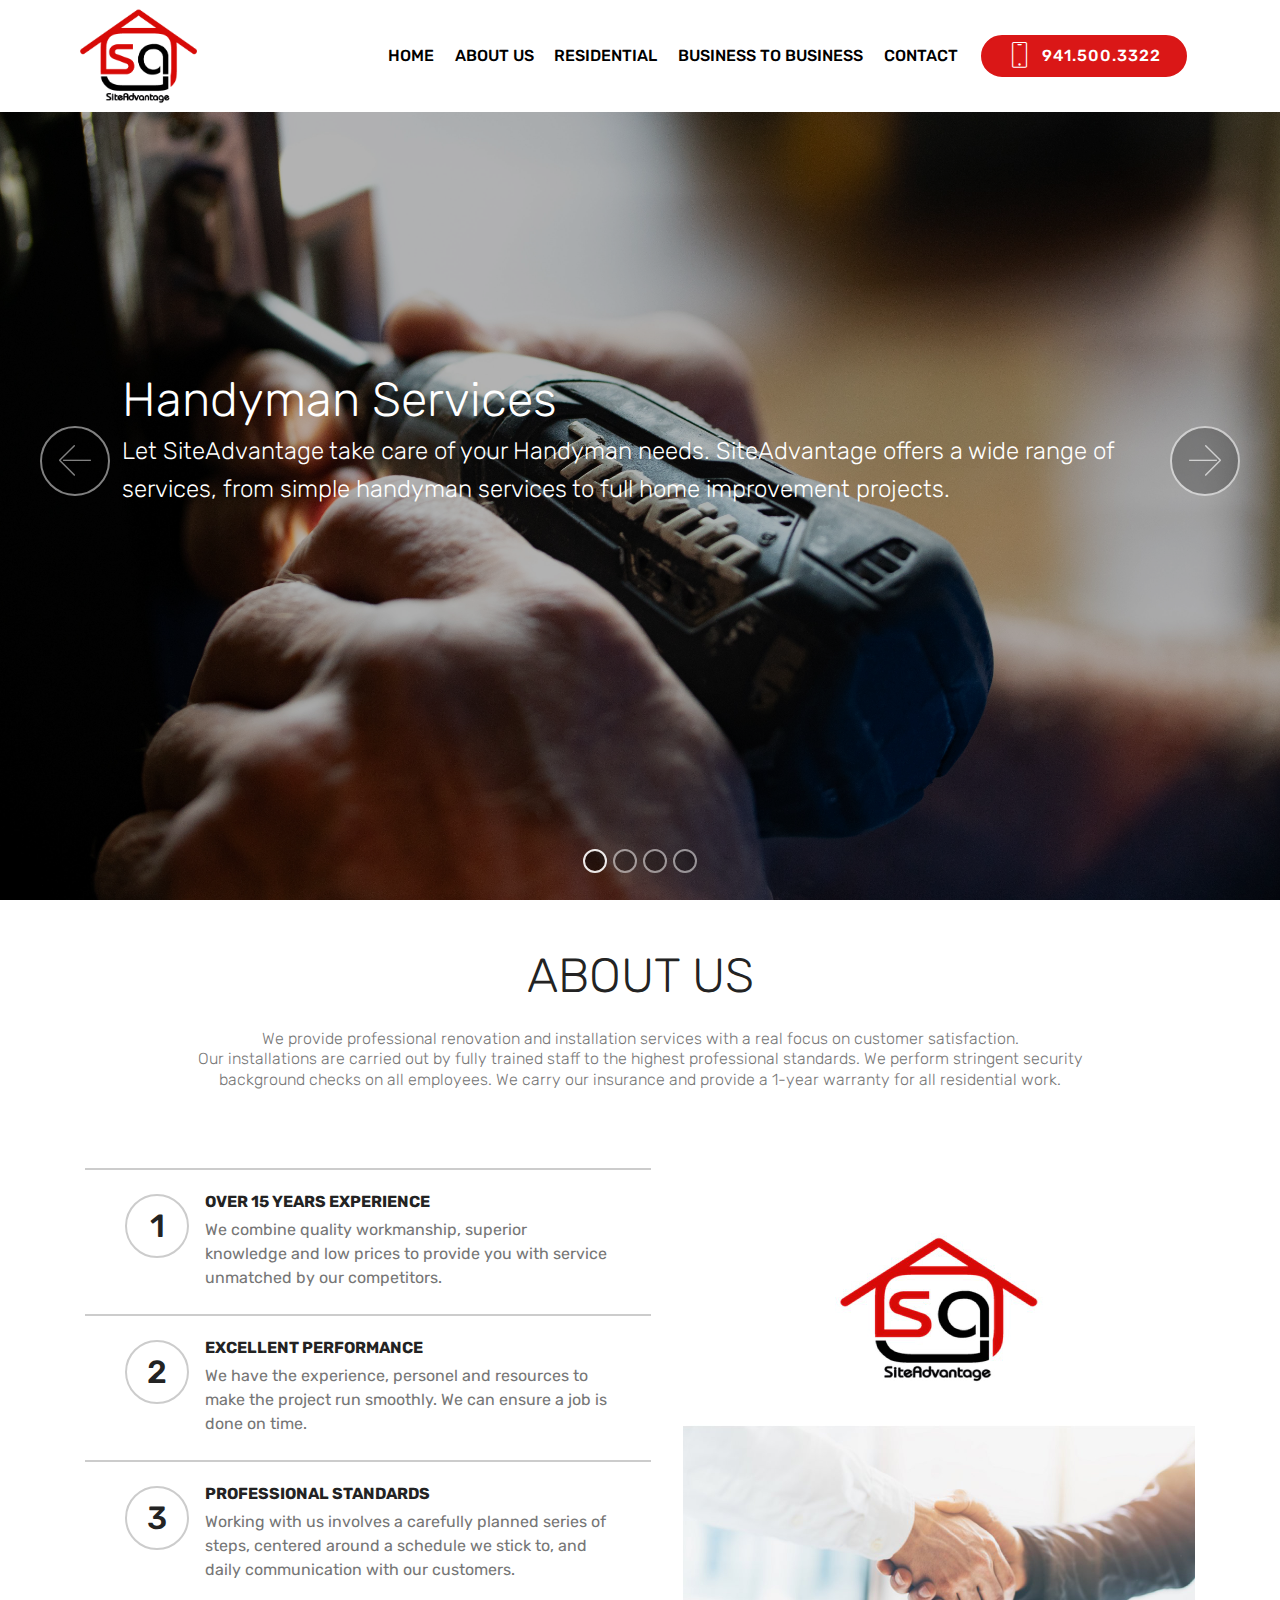
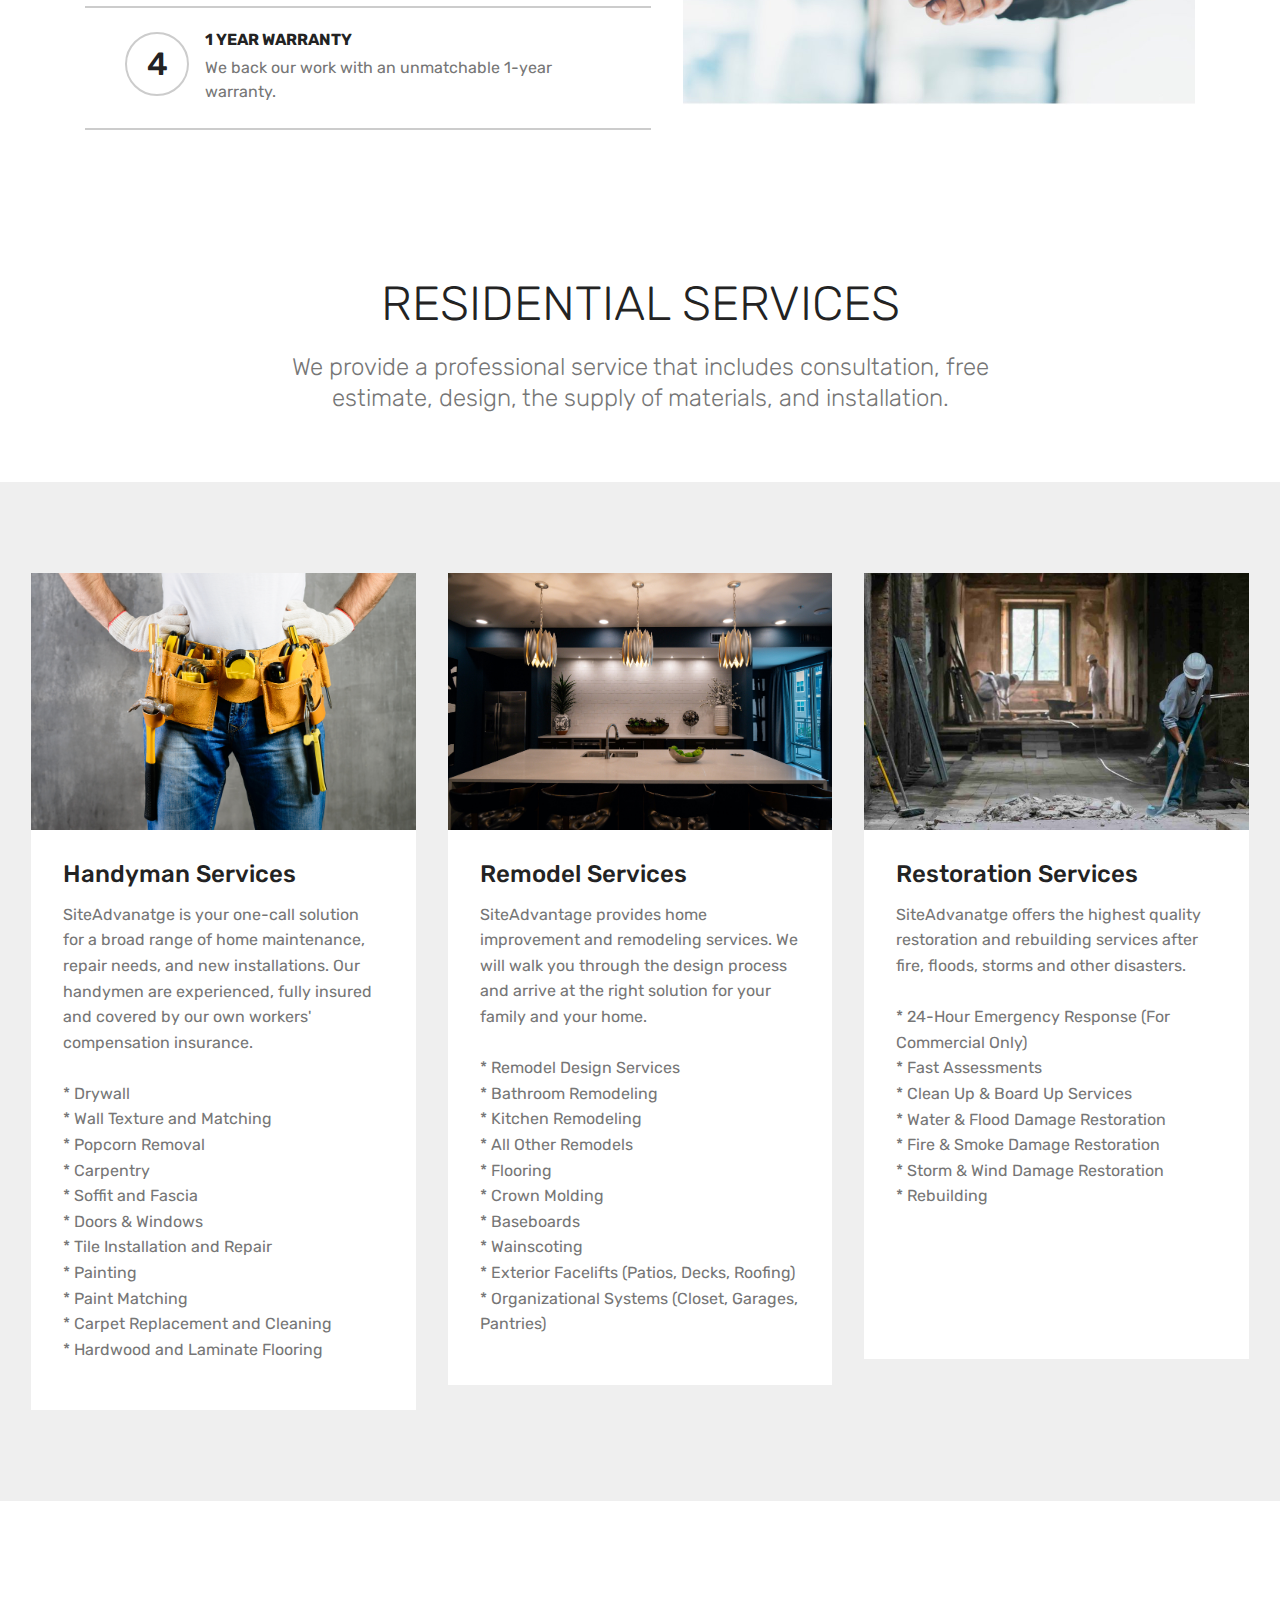
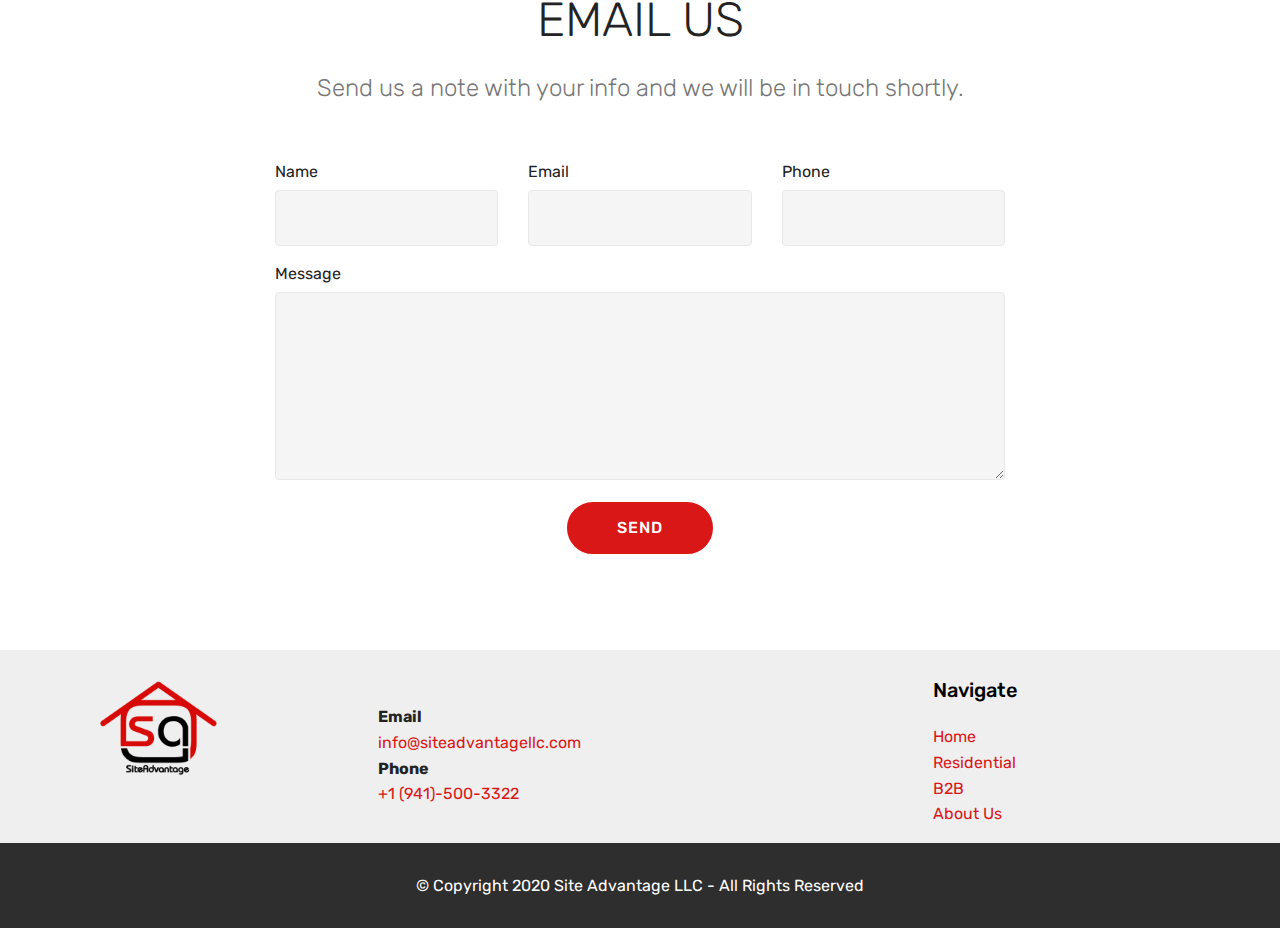
<file: index.html>
<!DOCTYPE html>
<html  >
<head>
  <!-- Site made with Mobirise Website Builder v4.12.0, https://mobirise.com -->
  <meta charset="UTF-8">
  <meta http-equiv="X-UA-Compatible" content="IE=edge">
  <meta name="generator" content="Mobirise v4.12.0, mobirise.com">
  <meta name="viewport" content="width=device-width, initial-scale=1, minimum-scale=1">
  <link rel="shortcut icon" href="assets/images/siteadvanatge-logo-2.png" type="image/x-icon">
  <meta name="description" content="SiteAdvantage LLC  provides quality residential and commercial handyman repair, general maintenance services, restoration services, complete home remodeling services, cost-effective, and business-to-business one-stop full range of services. ">
  
  <title>SiteAdvantage Home</title>
  <link rel="stylesheet" href="assets/web/assets/mobirise-icons/mobirise-icons.css">
  <link rel="stylesheet" href="assets/bootstrap/css/bootstrap.min.css">
  <link rel="stylesheet" href="assets/bootstrap/css/bootstrap-grid.min.css">
  <link rel="stylesheet" href="assets/bootstrap/css/bootstrap-reboot.min.css">
  <link rel="stylesheet" href="assets/socicon/css/styles.css">
  <link rel="stylesheet" href="assets/dropdown/css/style.css">
  <link rel="stylesheet" href="assets/tether/tether.min.css">
  <link rel="stylesheet" href="assets/theme/css/style.css">
  <link rel="preload" as="style" href="assets/mobirise/css/mbr-additional.css"><link rel="stylesheet" href="assets/mobirise/css/mbr-additional.css" type="text/css">
  
  
  
</head>
<body>
  <section class="menu cid-rh2cpRYPl2" once="menu" id="menu2-0">

    

    <nav class="navbar navbar-expand beta-menu navbar-dropdown align-items-center navbar-fixed-top navbar-toggleable-sm">
        <button class="navbar-toggler navbar-toggler-right" type="button" data-toggle="collapse" data-target="#navbarSupportedContent" aria-controls="navbarSupportedContent" aria-expanded="false" aria-label="Toggle navigation">
            <div class="hamburger">
                <span></span>
                <span></span>
                <span></span>
                <span></span>
            </div>
        </button>
        <div class="menu-logo">
            <div class="navbar-brand">
                <span class="navbar-logo">
                    <a href="https://www.siteadvantagellc.com/">
                        <img src="assets/images/siteadvanatge-logo-2.png" alt="Mobirise" title="" style="height: 6rem;">
                    </a>
                </span>
                
            </div>
        </div>
        <div class="collapse navbar-collapse" id="navbarSupportedContent">
            <ul class="navbar-nav nav-dropdown" data-app-modern-menu="true"><li class="nav-item">
                    <a class="nav-link link text-black display-7" href="index.html">
                        HOME</a>
                </li><li class="nav-item"><a class="nav-link link text-black display-7" href="index.html#counters4-7" aria-expanded="false">
                        ABOUT US</a></li><li class="nav-item"><a class="nav-link link text-black display-7" href="index.html#content4-6" aria-expanded="true">
                        RESIDENTIAL</a></li><li class="nav-item"><a class="nav-link link text-black display-7" href="b2b.html" aria-expanded="false">
                        BUSINESS TO BUSINESS</a></li>
                <li class="nav-item">
                    <a class="nav-link link text-black display-7" href="index.html#form1-31">
                        CONTACT</a>
                </li></ul>
            <div class="navbar-buttons mbr-section-btn"><a class="btn btn-sm btn-primary display-4" href="tel:+1-941-500-3322">
                    <span class="btn-icon mbri-mobile mbr-iconfont mbr-iconfont-btn">
                    </span>941.500.3322</a></div>
        </div>
    </nav>
</section>

<section class="engine"><a href="https://mobirise.info/c">web builder</a></section><section class="carousel slide cid-rh2fxmlb2g" data-interval="false" id="slider1-d">

    

    <div class="full-screen"><div class="mbr-slider slide carousel" data-pause="true" data-keyboard="false" data-ride="carousel" data-interval="6000"><ol class="carousel-indicators"><li data-app-prevent-settings="" data-target="#slider1-d" class=" active" data-slide-to="0"></li><li data-app-prevent-settings="" data-target="#slider1-d" data-slide-to="1"></li><li data-app-prevent-settings="" data-target="#slider1-d" data-slide-to="2"></li><li data-app-prevent-settings="" data-target="#slider1-d" data-slide-to="3"></li></ol><div class="carousel-inner" role="listbox"><div class="carousel-item slider-fullscreen-image active" data-bg-video-slide="false" style="background-image: url(assets/images/theme-photos-klby0nxsey8-unsplash.jpg);"><div class="container container-slide"><div class="image_wrapper"><div class="mbr-overlay" style="opacity: 0.3;"></div><img src="assets/images/theme-photos-klby0nxsey8-unsplash.jpg" title="HOME IMPROVEMENTS AND REMODELING"><div class="carousel-caption justify-content-center"><div class="col-10 align-left"><h2 class="mbr-fonts-style display-2">Handyman Services</h2><p class="lead mbr-text mbr-fonts-style display-5">Let SiteAdvantage take care of your Handyman needs. SiteAdvantage offers a wide range of services, from simple handyman services to full home improvement projects. </p></div></div></div></div></div><div class="carousel-item slider-fullscreen-image" data-bg-video-slide="false" style="background-image: url(assets/images/demorris-byrd-d4uleg3yxzm-unsplash.jpg);"><div class="container container-slide"><div class="image_wrapper"><div class="mbr-overlay" style="opacity: 0.3;"></div><img src="assets/images/demorris-byrd-d4uleg3yxzm-unsplash.jpg" title="HOME IMPROVEMENTS AND REMODELING"><div class="carousel-caption justify-content-center"><div class="col-10 align-left"><h2 class="mbr-fonts-style display-2">Home Remodel</h2><p class="lead mbr-text mbr-fonts-style display-5">Contact SiteAdvantage to help you with your home improvement projects. We specialize in Home Remodels, Major Home Renovations, and Home Additions and also offer a full range of additional services.</p></div></div></div></div></div><div class="carousel-item slider-fullscreen-image" data-bg-video-slide="false" style="background-image: url(assets/images/nolan-issac-k5sjajgbtfw-unsplash.jpg);"><div class="container container-slide"><div class="image_wrapper"><div class="mbr-overlay" style="opacity: 0.5;"></div><img src="assets/images/nolan-issac-k5sjajgbtfw-unsplash.jpg" title="HOME IMPROVEMENTS AND REMODELING"><div class="carousel-caption justify-content-center"><div class="col-10 align-left"><h2 class="mbr-fonts-style display-2">Restoration Services</h2><p class="lead mbr-text mbr-fonts-style display-5">SiteAdvantage provides repair, reconstruction, and restoration services for homes and commercial buildings.</p></div></div></div></div></div><div class="carousel-item slider-fullscreen-image" data-bg-video-slide="false" style="background-image: url(assets/images/dylan-gillis-kdeqa3atnby-unsplash.jpg);"><div class="container container-slide"><div class="image_wrapper"><div class="mbr-overlay" style="opacity: 0.4;"></div><img src="assets/images/dylan-gillis-kdeqa3atnby-unsplash.jpg" title="HOME IMPROVEMENTS AND REMODELING"><div class="carousel-caption justify-content-center"><div class="col-10 align-left"><h2 class="mbr-fonts-style display-2">Business to Business (B2B) Services</h2><p class="lead mbr-text mbr-fonts-style display-5">Partner with SiteAdvantage and let us take care of your customers. We offer end-to-end services such as handyman, remodel, carpet, dry cleaning, restoration, and much more on your behalf.</p></div></div></div></div></div></div><a data-app-prevent-settings="" class="carousel-control carousel-control-prev" role="button" data-slide="prev" href="#slider1-d"><span aria-hidden="true" class="mbri-left mbr-iconfont"></span><span class="sr-only">Previous</span></a><a data-app-prevent-settings="" class="carousel-control carousel-control-next" role="button" data-slide="next" href="#slider1-d"><span aria-hidden="true" class="mbri-right mbr-iconfont"></span><span class="sr-only">Next</span></a></div></div>

</section>

<section class="counters4 counters cid-rh2dpygtK6" id="counters4-7">

    

    

    <div class="container pt-4 mt-2">
        <h2 class="mbr-section-title pb-3 align-center mbr-fonts-style display-2">ABOUT US</h2>
        <h3 class="mbr-section-subtitle pb-5 align-center mbr-fonts-style display-7">We provide professional renovation and installation services with a real focus on customer satisfaction.
<div>Our installations are carried out by fully trained staff to the highest professional standards.&nbsp;<span style="font-size: 1rem;">We perform stringent security<br>background checks on all employees. We carry our insurance and provide a 1-year warranty for all residential work.</span></div><div>&nbsp;</div></h3>
        <div class="media-container-row">
            <div class="media-block m-auto" style="width: 49%;">
                <div class="mbr-figure">
                    <img src="assets/images/painter-and-customer-1024x1024-copy.jpg" alt="" title="">
                </div>
            </div>
            <div class="cards-block">
                <div class="cards-container">
                    <div class="card px-3 align-left col-12">
                        <div class="panel-item p-4 d-flex align-items-start">
                            <div class="card-img pr-3">
                                <h3 class="img-text d-flex align-items-center justify-content-center">
                                    1
                                </h3>
                            </div>
                            <div class="card-text">
                                <h4 class="mbr-content-title mbr-bold mbr-fonts-style display-7">OVER 15 YEARS EXPERIENCE</h4>
                                <p class="mbr-content-text mbr-fonts-style display-7">
                                    We combine quality workmanship, superior knowledge and low prices to provide you with service unmatched by our competitors.</p>
                            </div>
                        </div>
                    </div>
                    <div class="card px-3 align-left col-12">
                        <div class="panel-item p-4 d-flex align-items-start">
                            <div class="card-img pr-3">
                                <h3 class="img-text d-flex align-items-center justify-content-center">
                                    2
                                </h3>
                            </div>
                            <div class="card-text">
                                <h4 class="mbr-content-title mbr-bold mbr-fonts-style display-7">EXCELLENT PERFORMANCE</h4>
                                <p class="mbr-content-text mbr-fonts-style display-7">We have the experience, personel and resources to make the project run smoothly. We can ensure a job is done on time.
<br></p>
                            </div>
                        </div>
                    </div>
                    <div class="card px-3 align-left col-12">
                        <div class="panel-item p-4 d-flex align-items-start">
                            <div class="card-img pr-3">
                                <h3 class="img-text d-flex align-items-center justify-content-center">
                                    3
                                </h3>
                            </div>
                            <div class="card-text">
                                <h4 class="mbr-content-title mbr-bold mbr-fonts-style display-7">PROFESSIONAL STANDARDS
</h4>
                                <p class="mbr-content-text mbr-fonts-style display-7">Working with us involves a carefully planned series of steps, centered around a schedule we stick to, and daily communication with our customers.<br></p>
                            </div>
                        </div>
                    </div>
                    <div class="card px-3 align-left col-12">
                        <div class="panel-item p-4 d-flex align-items-start">
                            <div class="card-img pr-3">
                                <h3 class="img-text d-flex align-items-center justify-content-center">
                                    4
                                </h3>
                            </div>
                            <div class="card-texts">
                                <h4 class="mbr-content-title mbr-bold mbr-fonts-style display-7">
                                    1 YEAR WARRANTY</h4>
                                <p class="mbr-content-text mbr-fonts-style display-7">
                                        We back our work with an unmatchable 1-year warranty.</p>
                            </div>
                        </div>
                    </div>
                </div>
            </div>
        </div>
    </div>
</section>

<section class="mbr-section content4 cid-rh2dfYtuD4" id="content4-6">

    

    <div class="container">
        <div class="media-container-row">
            <div class="title col-12 col-md-8">
                <h2 class="align-center pb-3 mbr-fonts-style display-2">RESIDENTIAL SERVICES</h2>
                <h3 class="mbr-section-subtitle align-center mbr-light mbr-fonts-style display-5">We provide a professional service that includes consultation, free estimate, design, the supply of materials, and installation.</h3>
                
            </div>
        </div>
    </div>
</section>

<section class="features17 cid-rh2d7KdIr2" id="features17-5">
    
    

    
    <div class="container-fluid">
        <div class="media-container-row">
            <div class="card p-3 col-12 col-md-6 col-lg-4">
                <div class="card-wrapper">
                    <div class="card-img">
                        <img src="assets/images/handyman-with-tool-belt-and-construction-tools.jpg" alt="Mobirise" title="">
                    </div>
                    <div class="card-box">
                        <h4 class="card-title pb-3 mbr-fonts-style display-5">Handyman Services</h4>
                        <p class="mbr-text mbr-fonts-style display-7">SiteAdvanatge is your one-call solution for a broad range of home maintenance, repair needs, and new installations. Our handymen are experienced, fully insured and covered by our own workers' compensation insurance.<br><br>* Drywall<br>        * Wall Texture and Matching<br>* Popcorn Removal<br>        * Carpentry<br>        * Soffit and Fascia<br>        * Doors &amp; Windows<br>        * Tile Installation and Repair<br>        * Painting<br>        * Paint Matching<br>* Carpet Replacement and Cleaning<br>* Hardwood and Laminate Flooring<br></p>
                    </div>
                </div>
            </div>

            <div class="card p-3 col-12 col-md-6 col-lg-4">
                <div class="card-wrapper">
                    <div class="card-img">
                        <img src="assets/images/demorris-byrd-d4uleg3yxzm-unsplash.jpg" alt="Mobirise" title="">
                    </div>
                    <div class="card-box">
                        <h4 class="card-title pb-3 mbr-fonts-style display-5">Remodel Services</h4>
                        <p class="mbr-text mbr-fonts-style display-7">SiteAdvantage provides home improvement and remodeling services. We will walk you through the design process and arrive at the right solution for your family and your home. <br><br>* Remodel Design Services<br>        * Bathroom Remodeling<br>        * Kitchen Remodeling<br>        * All Other Remodels<br>        * Flooring<br>        * Crown Molding<br>        * Baseboards<br>        * Wainscoting<br>        * Exterior Facelifts (Patios, Decks, Roofing)<br>        * Organizational Systems (Closet, Garages, Pantries)<br></p>
                    </div>
                </div>
            </div>

            <div class="card p-3 col-12 col-md-6 col-lg-4">
                <div class="card-wrapper">
                    <div class="card-img">
                        <img src="assets/images/restoration.jpg" alt="Mobirise" title="">
                    </div>
                    <div class="card-box">
                        <h4 class="card-title pb-3 mbr-fonts-style display-5">Restoration Services</h4>
                        <p class="mbr-text mbr-fonts-style display-7">
                            SiteAdvanatge offers the highest quality restoration and rebuilding services after fire, floods, storms and other disasters.<br><br>* 24-Hour Emergency Response (For Commercial Only)<br>* Fast Assessments<br>* Clean Up &amp; Board Up Services<br>* Water &amp; Flood Damage Restoration<br>* Fire &amp; Smoke Damage Restoration<br>* Storm &amp; Wind Damage Restoration<br>* Rebuilding<br>&nbsp;<br>&nbsp;<br>&nbsp;<br>&nbsp;</p>
                    </div>
                </div>
            </div>

            
            
            
        </div>
    </div>
</section>

<section class="mbr-section form1 cid-rSoL6g40aO" id="form1-31">

    

    
    <div class="container">
        <div class="row justify-content-center">
            <div class="title col-12 col-lg-8">
                <h2 class="mbr-section-title align-center pb-3 mbr-fonts-style display-2">
                    EMAIL US</h2>
                <h3 class="mbr-section-subtitle align-center mbr-light pb-3 mbr-fonts-style display-5">
                    Send us a note with your info and we will be in touch shortly.</h3>
            </div>
        </div>
    </div>
    <div class="container">
        <div class="row justify-content-center">
            <div class="media-container-column col-lg-8" data-form-type="formoid">
                <!---Formbuilder Form--->
                <form action="https://mobirise.com/" method="POST" class="mbr-form form-with-styler" data-form-title="Mobirise Form"><input type="hidden" name="email" data-form-email="true" value="BfqBw9yMNRGhbf6yA0Wgy8Mu1YyR0Vz1YMQ0CU+cwuo6zFwWxhaD6G9om018zU9MfC5lfXJOIhjAWUXUdrFuLFCWNY64CgBHxpXsIKmNwB1F2nFSxpr+K2UTY2KZdLMT">
                    <div class="row">
                        <div hidden="hidden" data-form-alert="" class="alert alert-success col-12">Thanks for filling out the form! We will be in touch shortly.</div>
                        <div hidden="hidden" data-form-alert-danger="" class="alert alert-danger col-12">
                        </div>
                    </div>
                    <div class="dragArea row">
                        <div class="col-md-4  form-group" data-for="name">
                            <label for="name-form1-31" class="form-control-label mbr-fonts-style display-7">Name</label>
                            <input type="text" name="name" data-form-field="Name" required="required" class="form-control display-7" id="name-form1-31">
                        </div>
                        <div class="col-md-4  form-group" data-for="email">
                            <label for="email-form1-31" class="form-control-label mbr-fonts-style display-7">Email</label>
                            <input type="email" name="email" data-form-field="Email" required="required" class="form-control display-7" id="email-form1-31">
                        </div>
                        <div data-for="phone" class="col-md-4  form-group">
                            <label for="phone-form1-31" class="form-control-label mbr-fonts-style display-7">Phone</label>
                            <input type="tel" name="phone" data-form-field="Phone" class="form-control display-7" id="phone-form1-31">
                        </div>
                        <div data-for="message" class="col-md-12 form-group">
                            <label for="message-form1-31" class="form-control-label mbr-fonts-style display-7">Message</label>
                            <textarea name="message" data-form-field="Message" class="form-control display-7" id="message-form1-31"></textarea>
                        </div>
                        <div class="col-md-12 input-group-btn align-center"><button type="submit" class="btn btn-primary btn-form display-4">SEND</button></div>
                    </div>
                </form><!---Formbuilder Form--->
            </div>
        </div>
    </div>
</section>

<section class="cid-rSoMlCx0Ph" id="footer1-35">

    

    

    <div class="container">
        <div class="media-container-row content text-white">
            <div class="col-12 col-md-3">
                <div class="media-wrap">
                    <a href="index.html">
                        <img src="assets/images/siteadvanatge-logo-156x128.png" alt="Mobirise" title="">
                    </a>
                </div>
            </div>
            <div class="col-12 col-md-3 mbr-fonts-style display-7">
                <h5 class="pb-3"></h5>
                <p class="mbr-text"><strong>Email</strong><br><a href="mailto:info@siteadvantagellc.com">info@siteadvantagellc.com</a><br><strong>Phone</strong><br><em><a href="tel:+1 (941)-500-3322">+1 (941)-500-3322</a></em></p>
            </div>
            <div class="col-12 col-md-3 mbr-fonts-style display-7">
                <h5 class="pb-3"></h5>
                <p class="mbr-text"></p>
            </div>
            <div class="col-12 col-md-3 mbr-fonts-style display-7">
                <h5 class="pb-3">
                    Navigate</h5>
                <p class="mbr-text"><a href="index.html">Home</a><br><a href="index.html#features17-5">Residential</a><br><a href="b2b.html">B2B</a><br><a href="index.html#counters4-7">About Us</a><br>
                </p>
            </div>
        </div>
        
    </div>
</section>

<section once="" class="cid-rh2eDJJCJN" id="footer6-c">

    

    

    <div class="container">
        <div class="media-container-row align-center mbr-white">
            <div class="col-12">
                <p class="mbr-text mb-0 mbr-fonts-style display-7">
                    © Copyright 2020 Site Advantage LLC - All Rights Reserved
                </p>
            </div>
        </div>
    </div>
</section>


  <script src="assets/web/assets/jquery/jquery.min.js"></script>
  <script src="assets/popper/popper.min.js"></script>
  <script src="assets/bootstrap/js/bootstrap.min.js"></script>
  <script src="assets/smoothscroll/smooth-scroll.js"></script>
  <script src="assets/dropdown/js/nav-dropdown.js"></script>
  <script src="assets/dropdown/js/navbar-dropdown.js"></script>
  <script src="assets/touchswipe/jquery.touch-swipe.min.js"></script>
  <script src="assets/ytplayer/jquery.mb.ytplayer.min.js"></script>
  <script src="assets/vimeoplayer/jquery.mb.vimeo_player.js"></script>
  <script src="assets/tether/tether.min.js"></script>
  <script src="assets/bootstrapcarouselswipe/bootstrap-carousel-swipe.js"></script>
  <script src="assets/viewportchecker/jquery.viewportchecker.js"></script>
  <script src="assets/theme/js/script.js"></script>
  <script src="assets/slidervideo/script.js"></script>
  <script src="assets/formoid/formoid.min.js"></script>
  
  
</body>
</html>
</file>
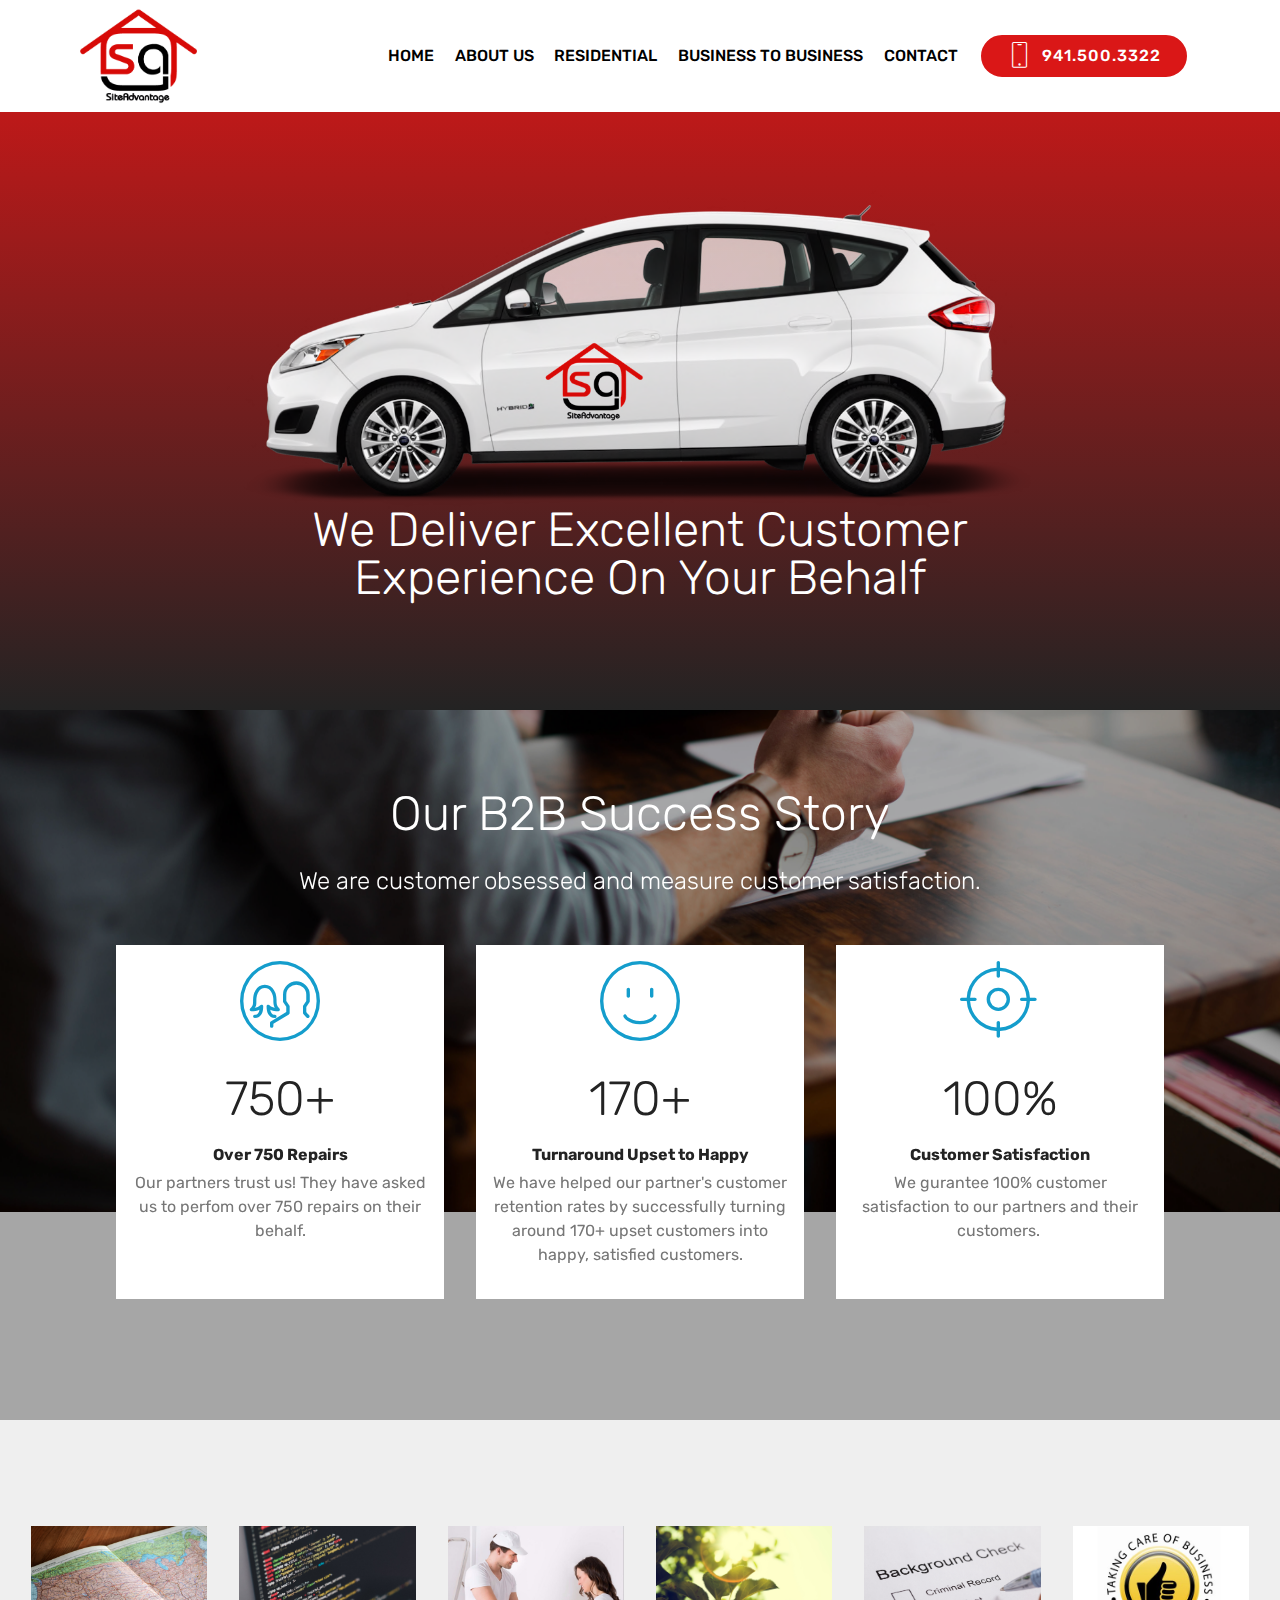
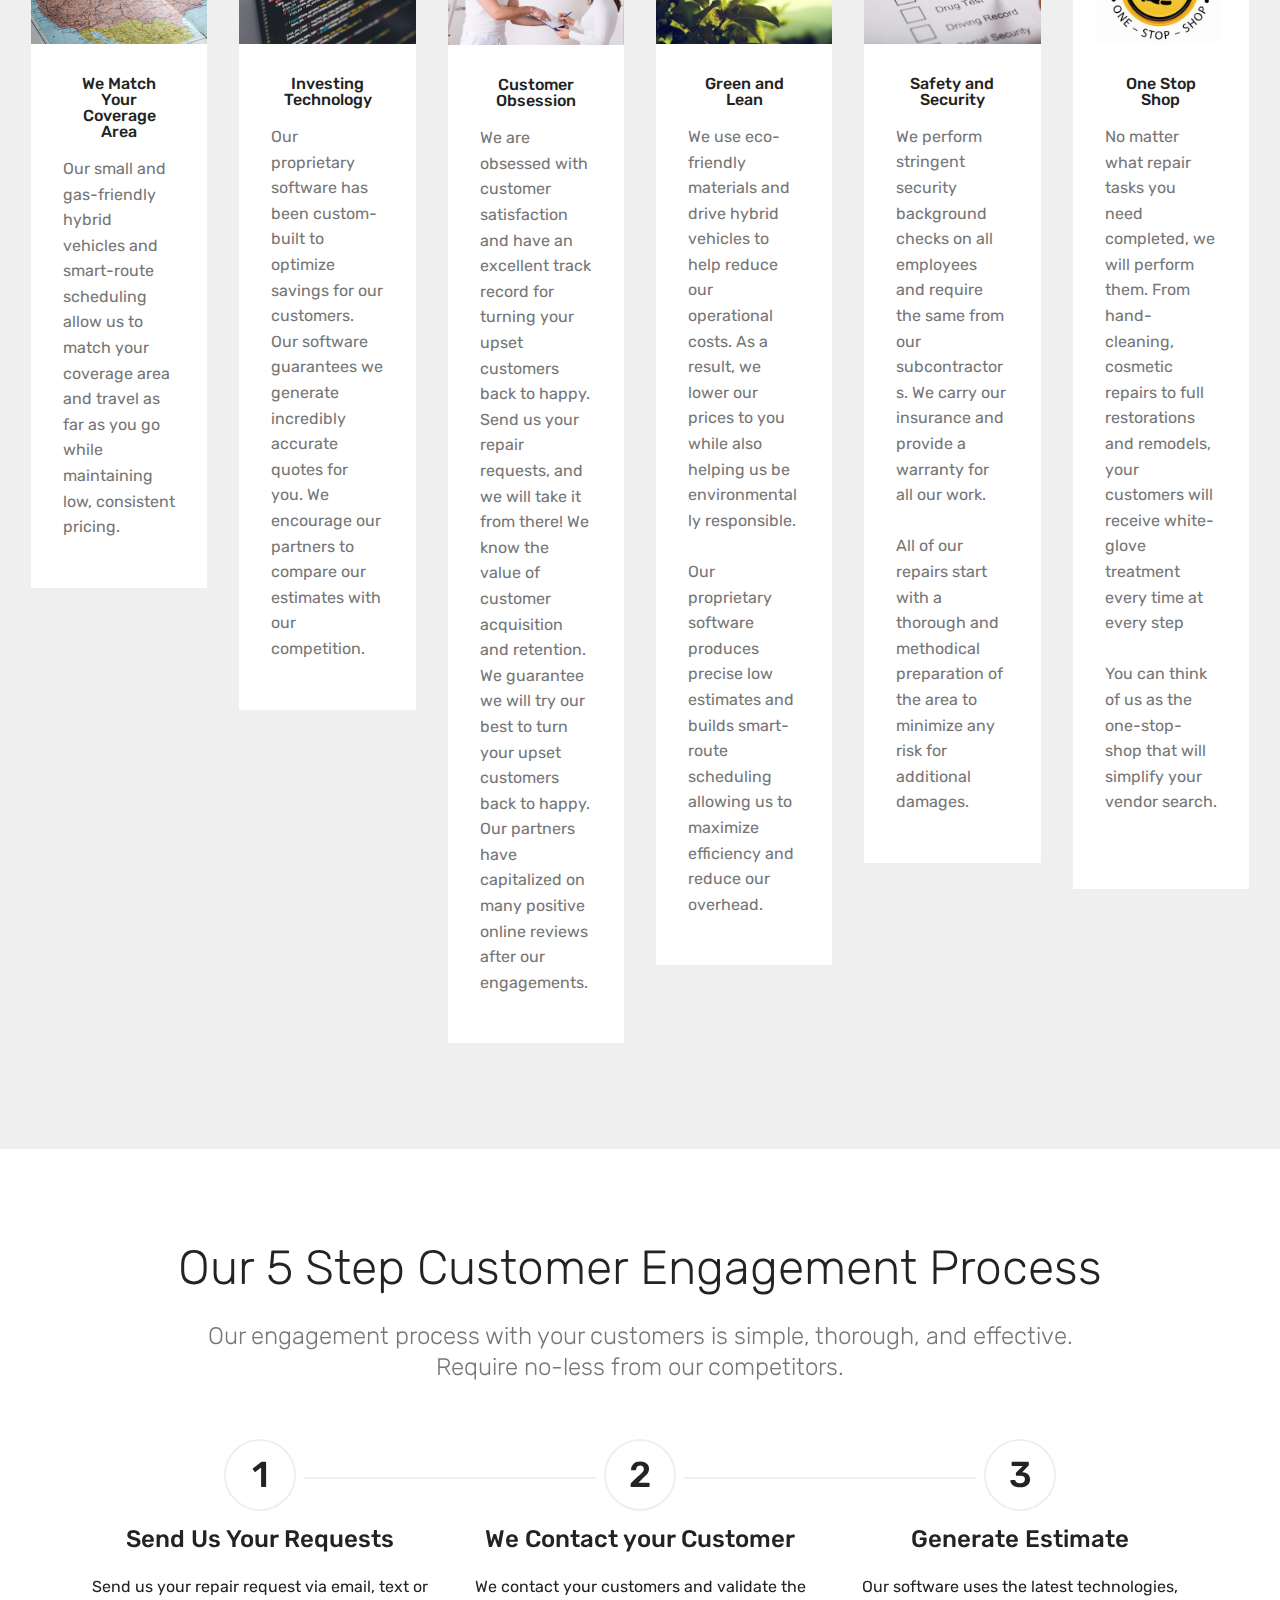
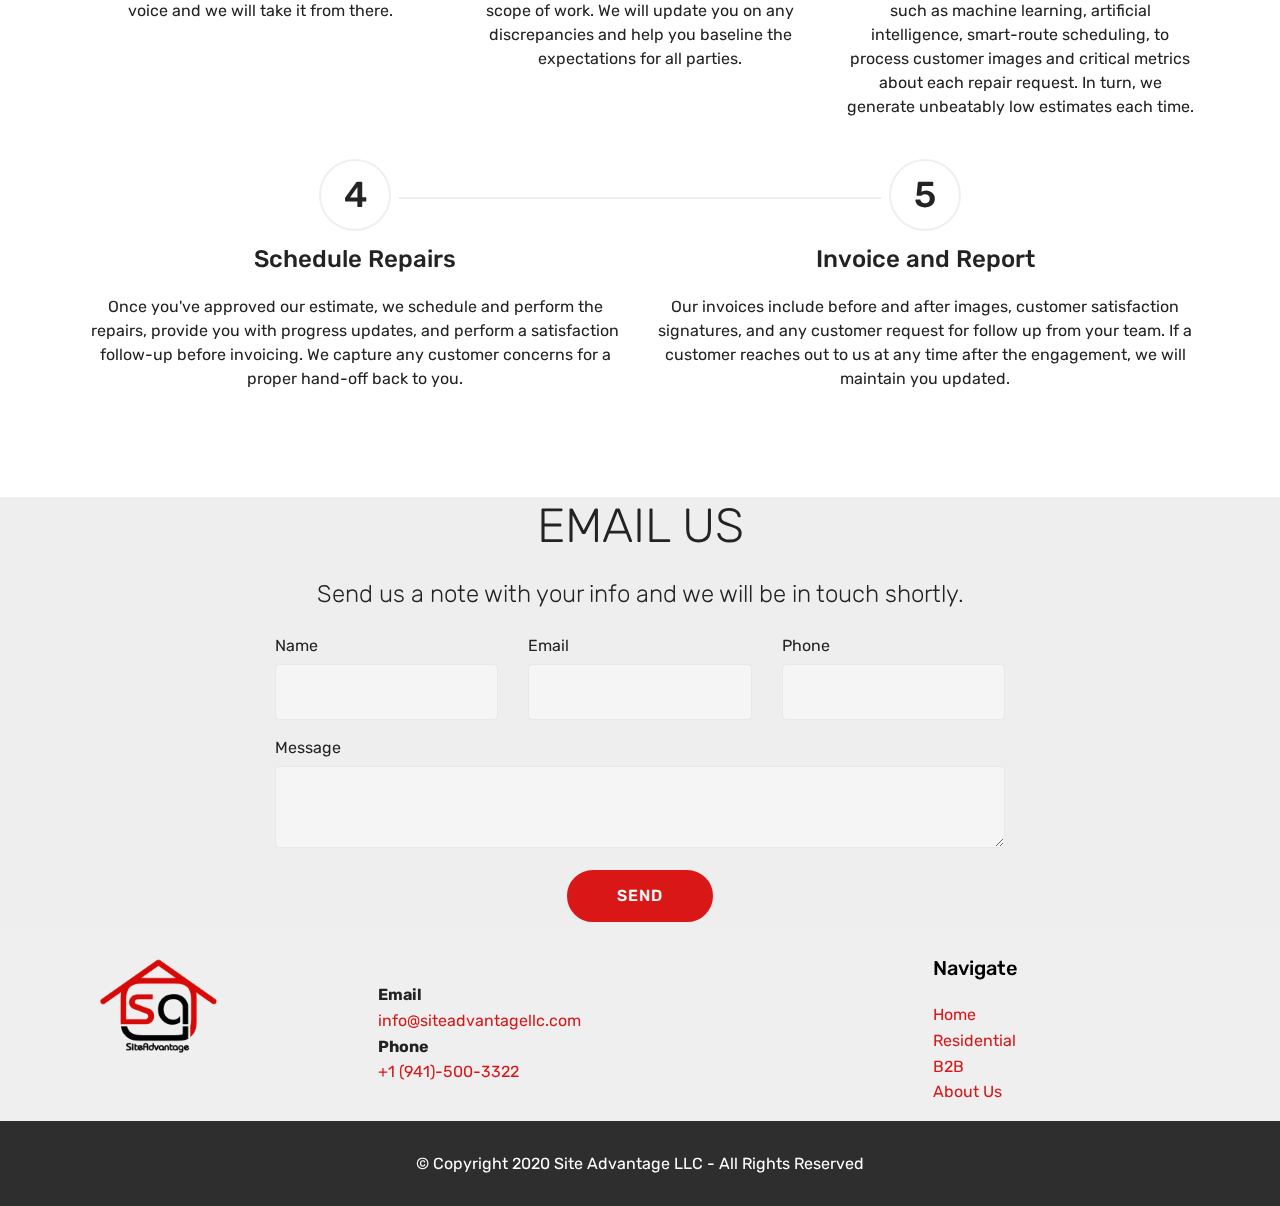
<file: b2b.html>
<!DOCTYPE html>
<html  >
<head>
  <!-- Site made with Mobirise Website Builder v4.12.0, https://mobirise.com -->
  <meta charset="UTF-8">
  <meta http-equiv="X-UA-Compatible" content="IE=edge">
  <meta name="generator" content="Mobirise v4.12.0, mobirise.com">
  <meta name="viewport" content="width=device-width, initial-scale=1, minimum-scale=1">
  <link rel="shortcut icon" href="assets/images/siteadvanatge-logo-2.png" type="image/x-icon">
  <meta name="description" content="SiteAdvantage LLC  provides quality residential and commercial handyman repair, general maintenance services, restoration services, complete home remodeling services, cost-effective, and business-to-business one-stop full range of services. ">
  
  <title>Business to Business Services</title>
  <link rel="stylesheet" href="assets/web/assets/mobirise-icons/mobirise-icons.css">
  <link rel="stylesheet" href="assets/bootstrap/css/bootstrap.min.css">
  <link rel="stylesheet" href="assets/bootstrap/css/bootstrap-grid.min.css">
  <link rel="stylesheet" href="assets/bootstrap/css/bootstrap-reboot.min.css">
  <link rel="stylesheet" href="assets/socicon/css/styles.css">
  <link rel="stylesheet" href="assets/dropdown/css/style.css">
  <link rel="stylesheet" href="assets/tether/tether.min.css">
  <link rel="stylesheet" href="assets/theme/css/style.css">
  <link rel="preload" as="style" href="assets/mobirise/css/mbr-additional.css"><link rel="stylesheet" href="assets/mobirise/css/mbr-additional.css" type="text/css">
  
  
  
</head>
<body>
  <section class="menu cid-rh3yDNpiMP" once="menu" id="menu2-14">

    

    <nav class="navbar navbar-expand beta-menu navbar-dropdown align-items-center navbar-fixed-top navbar-toggleable-sm">
        <button class="navbar-toggler navbar-toggler-right" type="button" data-toggle="collapse" data-target="#navbarSupportedContent" aria-controls="navbarSupportedContent" aria-expanded="false" aria-label="Toggle navigation">
            <div class="hamburger">
                <span></span>
                <span></span>
                <span></span>
                <span></span>
            </div>
        </button>
        <div class="menu-logo">
            <div class="navbar-brand">
                <span class="navbar-logo">
                    <a href="https://www.siteadvantagellc.com/">
                        <img src="assets/images/siteadvanatge-logo-2.png" alt="Mobirise" title="" style="height: 6rem;">
                    </a>
                </span>
                
            </div>
        </div>
        <div class="collapse navbar-collapse" id="navbarSupportedContent">
            <ul class="navbar-nav nav-dropdown" data-app-modern-menu="true"><li class="nav-item">
                    <a class="nav-link link text-black display-7" href="index.html">
                        HOME</a>
                </li><li class="nav-item"><a class="nav-link link text-black display-7" href="index.html#counters4-7" aria-expanded="false">
                        ABOUT US</a></li><li class="nav-item"><a class="nav-link link text-black display-7" href="index.html#content4-6" aria-expanded="true">
                        RESIDENTIAL</a></li><li class="nav-item"><a class="nav-link link text-black display-7" href="b2b.html" aria-expanded="false">
                        BUSINESS TO BUSINESS</a></li>
                <li class="nav-item">
                    <a class="nav-link link text-black display-7" href="index.html#form1-31">
                        CONTACT</a>
                </li></ul>
            <div class="navbar-buttons mbr-section-btn"><a class="btn btn-sm btn-primary display-4" href="tel:+1-941-500-3322">
                    <span class="btn-icon mbri-mobile mbr-iconfont mbr-iconfont-btn">
                    </span>941.500.3322</a></div>
        </div>
    </nav>
</section>

<section class="engine"><a href="https://mobirise.info/w">html5 templates</a></section><section class="cid-rSnw0UR21K" id="image3-2m">

    

    <figure class="mbr-figure container">
            <div class="image-block" style="width: 80%;">
                <img src="assets/images/2017-ford-c-max-hybrid-se-mini-mpv-side-view-copy.png" width="1400" alt="Mobirise" title="">
                <figcaption class="mbr-figure-caption mbr-figure-caption-over">
                    <div class="container pb-5 mbr-white align-center mbr-fonts-style display-2">We Deliver Excellent Customer Experience On Your Behalf</div>
                </figcaption>
            </div>
    </figure>
</section>

<section class="counters1 counters cid-rSntEFIXoM mbr-parallax-background" id="counters1-2j">

    

    <div class="mbr-overlay" style="opacity: 0.3; background-color: rgb(0, 0, 0);">
    </div>

    <div class="container">
        <h2 class="mbr-section-title pb-3 align-center mbr-fonts-style display-2">
            Our B2B Success Story</h2>
        <h3 class="mbr-section-subtitle mbr-fonts-style display-5">We are customer obsessed and measure customer satisfaction.<br></h3>

        <div class="container pt-4 mt-2">
            <div class="media-container-row">
                <div class="card p-3 align-center col-12 col-md-6 col-lg-4">
                    <div class="panel-item p-3">
                        <div class="card-img pb-3">
                            <span class="mbr-iconfont mbri-users"></span>
                        </div>

                        <div class="card-text">
                            <h3 class="count pt-3 pb-3 mbr-fonts-style display-2">750+</h3>
                            <h4 class="mbr-content-title mbr-bold mbr-fonts-style display-7">Over 750 Repairs</h4>
                            <p class="mbr-content-text mbr-fonts-style display-7">Our partners trust us! They have asked us to perfom over 750 repairs on their behalf.<br><br></p>
                        </div>
                    </div>
                </div>


                <div class="card p-3 align-center col-12 col-md-6 col-lg-4">
                    <div class="panel-item p-3">
                        <div class="card-img pb-3">
                            <span class="mbr-iconfont mbri-smile-face"></span>
                        </div>
                        <div class="card-text">
                            <h3 class="count pt-3 pb-3 mbr-fonts-style display-2">
                                  170+</h3>
                            <h4 class="mbr-content-title mbr-bold mbr-fonts-style display-7">
                                Turnaround Upset to Happy</h4>
                            <p class="mbr-content-text mbr-fonts-style display-7">
                                    We have helped our partner's customer retention rates by successfully turning around 170+ upset customers into happy, satisfied customers.</p>
                        </div>
                    </div>
                </div>

                <div class="card p-3 align-center col-12 col-md-6 col-lg-4">
                    <div class="panel-item p-3">
                        <div class="card-img pb-3">
                            <span class="mbr-iconfont mbri-target"></span>
                        </div>
                        <div class="card-text">
                            <h3 class="count pt-3 pb-3 mbr-fonts-style display-2">100%</h3>
                            <h4 class="mbr-content-title mbr-bold mbr-fonts-style display-7">
                                Customer Satisfaction</h4>
                            <p class="mbr-content-text mbr-fonts-style display-7">
                                    We gurantee 100% customer satisfaction to our partners and their customers.&nbsp;<br><br></p>
                        </div>
                    </div>
                </div>


                
            </div>
        </div>
   </div>
</section>

<section class="features17 cid-rSp8S2Zu4u" id="features17-3d">
    
    

    
    <div class="container-fluid">
        <div class="media-container-row">
            <div class="card p-3 col-12 col-md-6 col-lg-2">
                <div class="card-wrapper">
                    <div class="card-img">
                        <img src="assets/images/john-mark-smith-gtcwbwbznpm-unsplash.jpg" alt="Mobirise" title="">
                    </div>
                    <div class="card-box">
                        <h4 class="card-title pb-3 mbr-fonts-style display-7">We Match Your Coverage Area</h4>
                        <p class="mbr-text mbr-fonts-style display-7">Our small and gas-friendly hybrid vehicles and smart-route scheduling allow us to match your coverage area and travel as far as you go while maintaining low, consistent pricing.<br></p>
                    </div>
                </div>
            </div>

            <div class="card p-3 col-12 col-md-6 col-lg-2">
                <div class="card-wrapper">
                    <div class="card-img">
                        <img src="assets/images/ilya-pavlov-oqtafyt5ktw-unsplash.jpg" alt="Mobirise" title="">
                    </div>
                    <div class="card-box">
                        <h4 class="card-title pb-3 mbr-fonts-style display-7">Investing Technology</h4>
                        <p class="mbr-text mbr-fonts-style display-7">Our proprietary software has been custom-built to optimize savings for our customers. Our software guarantees we generate incredibly accurate quotes for you. We encourage our partners to compare our estimates with our competition.<br></p>
                    </div>
                </div>
            </div>

            <div class="card p-3 col-12 col-md-6 col-lg-2">
                <div class="card-wrapper">
                    <div class="card-img">
                        <img src="assets/images/painter-and-customer-1-1024x1024.jpeg" alt="Mobirise" title="">
                    </div>
                    <div class="card-box">
                        <h4 class="card-title pb-3 mbr-fonts-style display-7">
                            Customer Obsession</h4>
                        <p class="mbr-text mbr-fonts-style display-7">We are obsessed with customer satisfaction and have an excellent track record for turning your upset customers back to happy. Send us your repair requests, and we will take it from there! We know the value of customer acquisition and retention.  We guarantee we will try our best to turn your upset customers back to happy. Our partners have capitalized on many positive online reviews after our engagements.<br></p>
                    </div>
                </div>
            </div>

            <div class="card p-3 col-12 col-md-6 col-lg-2">
                <div class="card-wrapper">
                    <div class="card-img">
                        <img src="assets/images/micah-hallahan-3-ebugmkzuq-unsplash.jpg" alt="Mobirise" title="">
                    </div>
                    <div class="card-box">
                        <h4 class="card-title pb-3 mbr-fonts-style display-7">
                            Green and Lean</h4>
                        <p class="mbr-text mbr-fonts-style display-7">We use eco-friendly materials and drive hybrid vehicles to help reduce our operational costs. As a result, we lower our prices to you while also helping us be environmentally responsible.<br><br>Our proprietary software produces precise low estimates and builds smart-route scheduling allowing us to maximize efficiency and reduce our overhead.<br></p>
                    </div>
                </div>
            </div>
            <div class="card p-3 col-12 col-md-6 col-lg-2">
                <div class="card-wrapper">
                    <div class="card-img">
                        <img src="assets/images/background-check-checklist.jpg" alt="Mobirise" title="">
                    </div>
                    <div class="card-box">
                        <h4 class="card-title pb-3 mbr-fonts-style display-7">Safety and Security</h4>
                        <p class="mbr-text mbr-fonts-style display-7">We perform stringent security background checks on all employees and require the same from our subcontractors. We carry our insurance and provide a warranty for all our work.<br><br>All of our repairs start with a thorough and methodical preparation of the area to minimize any risk for additional damages.&nbsp;<br></p>
                    </div>
                </div>
            </div>
            <div class="card p-3 col-12 col-md-6 col-lg-2">
                <div class="card-wrapper">
                    <div class="card-img">
                        <img src="assets/images/background-check-checklist-copy.jpg" alt="Mobirise" title="">
                    </div>
                    <div class="card-box">
                        <h4 class="card-title pb-3 mbr-fonts-style display-7">
                            One Stop Shop</h4>
                        <p class="mbr-text mbr-fonts-style display-7">No matter what repair tasks you need completed, we will perform them. From hand-cleaning, cosmetic repairs to full restorations and remodels, your customers will receive white-glove treatment every time at every step<br><br>You can think of us as the one-stop-shop that will simplify your vendor search.<br><br></p>
                    </div>
                </div>
            </div>
        </div>
    </div>
</section>

<section class="step2 cid-rSpYv3uq7w" id="step2-3j">

    

    
    
    <div class="container">
        <h2 class="mbr-section-title pb-3 mbr-fonts-style align-center display-2">
            Our 5 Step Customer Engagement Process</h2>
        <h3 class="mbr-section-subtitle pb-5 mbr-fonts-style align-center display-5">Our engagement process with your customers is simple, thorough, and effective. <br>Require no-less from our competitors.</h3>
        <div class="step-container row justify-content-center">
            <div class="card col-12 pb-4 col-md-4 separline">
                <div class="step-element">
                    <div class="step-wrapper pb-3">
                        <h3 class="step d-flex align-items-center justify-content-center m-auto">
                            1
                        </h3>
                    </div>          
                    <div class="step-text-content align-center">
                        <h4 class="mbr-step-title pb-3 mbr-fonts-style display-5">Send Us Your Requests</h4>
                        <p class="mbr-step-text mbr-fonts-style display-7">Send us your repair request via email, text or voice and we will take it from there.</p>
                    </div>
                </div>
            </div>

            <div class="card col-12 separline pb-4 col-md-4">
                <div class="step-element">
                    <div class="step-wrapper pb-3">
                        <h3 class="step d-flex align-items-center justify-content-center m-auto">
                            2
                        </h3>
                    </div>          
                    <div class="step-text-content align-center">
                        <h4 class="mbr-step-title pb-3 mbr-fonts-style display-5">We Contact your Customer</h4>
                        <p class="mbr-step-text mbr-fonts-style display-7">
                            We contact your customers and validate the scope of work. We will update you on any discrepancies and help you baseline the expectations for all parties.</p>
                    </div>
                </div>
            </div>

            <div class="card col-md-4 col-12 separline pb-4">
                <div class="step-element">
                    <div class="step-wrapper pb-3">
                        <h3 class="step d-flex align-items-center justify-content-center m-auto">
                            3
                        </h3>
                    </div>          
                    <div class="step-text-content align-center">
                        <h4 class="mbr-step-title pb-3 mbr-fonts-style display-5">Generate Estimate</h4>
                        <p class="mbr-step-text mbr-fonts-style display-7">
                            Our software uses the latest technologies, such as machine learning, artificial intelligence, smart-route scheduling, to process customer images and critical metrics about each repair request.  In turn, we generate unbeatably low estimates each time.</p>
                    </div>
                </div>
            </div>

            <div class="card col-12 separline col-md-6">
                <div class="step-element">
                    <div class="step-wrapper pb-3">
                        <h3 class="step d-flex align-items-center justify-content-center m-auto">
                            4
                        </h3>
                    </div>          
                    <div class="step-text-content align-center">
                        <h4 class="mbr-step-title pb-3 mbr-fonts-style display-5">
                            Schedule Repairs</h4>
                        <p class="mbr-step-text mbr-fonts-style display-7">
                            Once you've approved our estimate, we schedule and perform the repairs, provide you with progress updates, and perform a satisfaction follow-up before invoicing. We capture any customer concerns for a proper hand-off back to you.</p>
                    </div>
                </div>
            </div>
            
            <div class="card col-12 separline last-child col-md-6">
                <div class="step-element">
                    <div class="step-wrapper pb-3">
                        <h3 class="step d-flex align-items-center justify-content-center m-auto">
                            5
                        </h3>
                    </div>          
                    <div class="step-text-content align-center">
                        <h4 class="mbr-step-title pb-3 mbr-fonts-style display-5">
                            Invoice and Report</h4>
                        <p class="mbr-step-text mbr-fonts-style display-7">
                            Our invoices include before and after images, customer satisfaction signatures, and any customer request for follow up from your team.  If a customer reaches out to us at any time after the engagement, we will maintain you updated.
                        </p>
                    </div>
                </div>
            </div>
            
            
            
            
            
            
            
            
        </div>
    </div>
</section>

<section class="mbr-section form1 cid-rSsMj9WkQH" id="form1-3k">

    

    
    <div class="container">
        <div class="row justify-content-center">
            <div class="title col-12 col-lg-8">
                <h2 class="mbr-section-title align-center pb-3 mbr-fonts-style display-2">
                    EMAIL US</h2>
                <h3 class="mbr-section-subtitle align-center mbr-light pb-3 mbr-fonts-style display-5">
                    Send us a note with your info and we will be in touch shortly.</h3>
            </div>
        </div>
    </div>
    <div class="container">
        <div class="row justify-content-center">
            <div class="media-container-column col-lg-8" data-form-type="formoid">
                <!---Formbuilder Form--->
                <form action="https://mobirise.com/" method="POST" class="mbr-form form-with-styler" data-form-title="Mobirise Form"><input type="hidden" name="email" data-form-email="true" value="M6ZXpchRGUtte8gKOm6bJbtBQTv75hNZb3TSpduCxZYxcaPvD0wpN3rCwGLCniM33D40NZWcEDEF3LgsHqvJn9Co0w+Uq23Ew1QSER5h31N5YAGu0yfmlc3DCkcZ1gG+">
                    <div class="row">
                        <div hidden="hidden" data-form-alert="" class="alert alert-success col-12">Thanks for filling out the form! We will be in touch shortly.</div>
                        <div hidden="hidden" data-form-alert-danger="" class="alert alert-danger col-12">
                        </div>
                    </div>
                    <div class="dragArea row">
                        <div class="col-md-4  form-group" data-for="name">
                            <label for="name-form1-3k" class="form-control-label mbr-fonts-style display-7">Name</label>
                            <input type="text" name="name" data-form-field="Name" required="required" class="form-control display-7" id="name-form1-3k">
                        </div>
                        <div class="col-md-4  form-group" data-for="email">
                            <label for="email-form1-3k" class="form-control-label mbr-fonts-style display-7">Email</label>
                            <input type="email" name="email" data-form-field="Email" required="required" class="form-control display-7" id="email-form1-3k">
                        </div>
                        <div data-for="phone" class="col-md-4  form-group">
                            <label for="phone-form1-3k" class="form-control-label mbr-fonts-style display-7">Phone</label>
                            <input type="tel" name="phone" data-form-field="Phone" class="form-control display-7" id="phone-form1-3k">
                        </div>
                        <div data-for="message" class="col-md-12 form-group">
                            <label for="message-form1-3k" class="form-control-label mbr-fonts-style display-7">Message</label>
                            <textarea name="message" data-form-field="Message" class="form-control display-7" id="message-form1-3k"></textarea>
                        </div>
                        <div class="col-md-12 input-group-btn align-center"><button type="submit" class="btn btn-primary btn-form display-4">SEND</button></div>
                    </div>
                </form><!---Formbuilder Form--->
            </div>
        </div>
    </div>
</section>

<section class="cid-rSoQtlRqQs" id="footer1-36">

    

    

    <div class="container">
        <div class="media-container-row content text-white">
            <div class="col-12 col-md-3">
                <div class="media-wrap">
                    <a href="index.html">
                        <img src="assets/images/siteadvanatge-logo-156x128.png" alt="Mobirise" title="">
                    </a>
                </div>
            </div>
            <div class="col-12 col-md-3 mbr-fonts-style display-7">
                <h5 class="pb-3"></h5>
                <p class="mbr-text"><strong>Email</strong><br><a href="mailto:info@siteadvantagellc.com">info@siteadvantagellc.com</a><br><strong>Phone</strong><br><em><a href="tel:+1 (941)-500-3322">+1 (941)-500-3322</a></em></p>
            </div>
            <div class="col-12 col-md-3 mbr-fonts-style display-7">
                <h5 class="pb-3"></h5>
                <p class="mbr-text"></p>
            </div>
            <div class="col-12 col-md-3 mbr-fonts-style display-7">
                <h5 class="pb-3">
                    Navigate</h5>
                <p class="mbr-text"><a href="index.html">Home</a><br><a href="index.html#features17-5">Residential</a><br><a href="b2b.html">B2B</a><br><a href="index.html#counters4-7">About Us</a><br>
                </p>
            </div>
        </div>
        
    </div>
</section>

<section once="" class="cid-rh3yDSsDJj" id="footer6-1a">

    

    

    <div class="container">
        <div class="media-container-row align-center mbr-white">
            <div class="col-12">
                <p class="mbr-text mb-0 mbr-fonts-style display-7">
                    © Copyright 2020 Site Advantage LLC - All Rights Reserved
                </p>
            </div>
        </div>
    </div>
</section>


  <script src="assets/web/assets/jquery/jquery.min.js"></script>
  <script src="assets/popper/popper.min.js"></script>
  <script src="assets/bootstrap/js/bootstrap.min.js"></script>
  <script src="assets/smoothscroll/smooth-scroll.js"></script>
  <script src="assets/dropdown/js/nav-dropdown.js"></script>
  <script src="assets/dropdown/js/navbar-dropdown.js"></script>
  <script src="assets/touchswipe/jquery.touch-swipe.min.js"></script>
  <script src="assets/viewportchecker/jquery.viewportchecker.js"></script>
  <script src="assets/parallax/jarallax.min.js"></script>
  <script src="assets/tether/tether.min.js"></script>
  <script src="assets/theme/js/script.js"></script>
  <script src="assets/formoid/formoid.min.js"></script>
  
  
</body>
</html>
</file>
<file: assets/web/assets/mobirise-icons/mobirise-icons.css>
@font-face {
  font-family: 'MobiriseIcons';
  src:  url('mobirise-icons.eot?spat4u');
  src:  url('mobirise-icons.eot?spat4u#iefix') format('embedded-opentype'),
    url('mobirise-icons.ttf?spat4u') format('truetype'),
    url('mobirise-icons.woff?spat4u') format('woff'),
    url('mobirise-icons.svg?spat4u#MobiriseIcons') format('svg');
  font-weight: normal;
  font-style: normal;
  font-display: swap;
}

[class^="mbri-"], [class*=" mbri-"] {
  /* use !important to prevent issues with browser extensions that change fonts */
  font-family: MobiriseIcons !important;
  speak: none;
  font-style: normal;
  font-weight: normal;
  font-variant: normal;
  text-transform: none;
  line-height: 1;

  /* Better Font Rendering =========== */
  -webkit-font-smoothing: antialiased;
  -moz-osx-font-smoothing: grayscale;
}

.mbri-add-submenu:before {
  content: "\e900";
}
.mbri-alert:before {
  content: "\e901";
}
.mbri-align-center:before {
  content: "\e902";
}
.mbri-align-justify:before {
  content: "\e903";
}
.mbri-align-left:before {
  content: "\e904";
}
.mbri-align-right:before {
  content: "\e905";
}
.mbri-android:before {
  content: "\e906";
}
.mbri-apple:before {
  content: "\e907";
}
.mbri-arrow-down:before {
  content: "\e908";
}
.mbri-arrow-next:before {
  content: "\e909";
}
.mbri-arrow-prev:before {
  content: "\e90a";
}
.mbri-arrow-up:before {
  content: "\e90b";
}
.mbri-bold:before {
  content: "\e90c";
}
.mbri-bookmark:before {
  content: "\e90d";
}
.mbri-bootstrap:before {
  content: "\e90e";
}
.mbri-briefcase:before {
  content: "\e90f";
}
.mbri-browse:before {
  content: "\e910";
}
.mbri-bulleted-list:before {
  content: "\e911";
}
.mbri-calendar:before {
  content: "\e912";
}
.mbri-camera:before {
  content: "\e913";
}
.mbri-cart-add:before {
  content: "\e914";
}
.mbri-cart-full:before {
  content: "\e915";
}
.mbri-cash:before {
  content: "\e916";
}
.mbri-change-style:before {
  content: "\e917";
}
.mbri-chat:before {
  content: "\e918";
}
.mbri-clock:before {
  content: "\e919";
}
.mbri-close:before {
  content: "\e91a";
}
.mbri-cloud:before {
  content: "\e91b";
}
.mbri-code:before {
  content: "\e91c";
}
.mbri-contact-form:before {
  content: "\e91d";
}
.mbri-credit-card:before {
  content: "\e91e";
}
.mbri-cursor-click:before {
  content: "\e91f";
}
.mbri-cust-feedback:before {
  content: "\e920";
}
.mbri-database:before {
  content: "\e921";
}
.mbri-delivery:before {
  content: "\e922";
}
.mbri-desktop:before {
  content: "\e923";
}
.mbri-devices:before {
  content: "\e924";
}
.mbri-down:before {
  content: "\e925";
}
.mbri-download:before {
  content: "\e989";
}
.mbri-drag-n-drop:before {
  content: "\e927";
}
.mbri-drag-n-drop2:before {
  content: "\e928";
}
.mbri-edit:before {
  content: "\e929";
}
.mbri-edit2:before {
  content: "\e92a";
}
.mbri-error:before {
  content: "\e92b";
}
.mbri-extension:before {
  content: "\e92c";
}
.mbri-features:before {
  content: "\e92d";
}
.mbri-file:before {
  content: "\e92e";
}
.mbri-flag:before {
  content: "\e92f";
}
.mbri-folder:before {
  content: "\e930";
}
.mbri-gift:before {
  content: "\e931";
}
.mbri-github:before {
  content: "\e932";
}
.mbri-globe:before {
  content: "\e933";
}
.mbri-globe-2:before {
  content: "\e934";
}
.mbri-growing-chart:before {
  content: "\e935";
}
.mbri-hearth:before {
  content: "\e936";
}
.mbri-help:before {
  content: "\e937";
}
.mbri-home:before {
  content: "\e938";
}
.mbri-hot-cup:before {
  content: "\e939";
}
.mbri-idea:before {
  content: "\e93a";
}
.mbri-image-gallery:before {
  content: "\e93b";
}
.mbri-image-slider:before {
  content: "\e93c";
}
.mbri-info:before {
  content: "\e93d";
}
.mbri-italic:before {
  content: "\e93e";
}
.mbri-key:before {
  content: "\e93f";
}
.mbri-laptop:before {
  content: "\e940";
}
.mbri-layers:before {
  content: "\e941";
}
.mbri-left-right:before {
  content: "\e942";
}
.mbri-left:before {
  content: "\e943";
}
.mbri-letter:before {
  content: "\e944";
}
.mbri-like:before {
  content: "\e945";
}
.mbri-link:before {
  content: "\e946";
}
.mbri-lock:before {
  content: "\e947";
}
.mbri-login:before {
  content: "\e948";
}
.mbri-logout:before {
  content: "\e949";
}
.mbri-magic-stick:before {
  content: "\e94a";
}
.mbri-map-pin:before {
  content: "\e94b";
}
.mbri-menu:before {
  content: "\e94c";
}
.mbri-mobile:before {
  content: "\e94d";
}
.mbri-mobile2:before {
  content: "\e94e";
}
.mbri-mobirise:before {
  content: "\e94f";
}
.mbri-more-horizontal:before {
  content: "\e950";
}
.mbri-more-vertical:before {
  content: "\e951";
}
.mbri-music:before {
  content: "\e952";
}
.mbri-new-file:before {
  content: "\e953";
}
.mbri-numbered-list:before {
  content: "\e954";
}
.mbri-opened-folder:before {
  content: "\e955";
}
.mbri-pages:before {
  content: "\e956";
}
.mbri-paper-plane:before {
  content: "\e957";
}
.mbri-paperclip:before {
  content: "\e958";
}
.mbri-photo:before {
  content: "\e959";
}
.mbri-photos:before {
  content: "\e95a";
}
.mbri-pin:before {
  content: "\e95b";
}
.mbri-play:before {
  content: "\e95c";
}
.mbri-plus:before {
  content: "\e95d";
}
.mbri-preview:before {
  content: "\e95e";
}
.mbri-print:before {
  content: "\e95f";
}
.mbri-protect:before {
  content: "\e960";
}
.mbri-question:before {
  content: "\e961";
}
.mbri-quote-left:before {
  content: "\e962";
}
.mbri-quote-right:before {
  content: "\e963";
}
.mbri-refresh:before {
  content: "\e964";
}
.mbri-responsive:before {
  content: "\e965";
}
.mbri-right:before {
  content: "\e966";
}
.mbri-rocket:before {
  content: "\e967";
}
.mbri-sad-face:before {
  content: "\e968";
}
.mbri-sale:before {
  content: "\e969";
}
.mbri-save:before {
  content: "\e96a";
}
.mbri-search:before {
  content: "\e96b";
}
.mbri-setting:before {
  content: "\e96c";
}
.mbri-setting2:before {
  content: "\e96d";
}
.mbri-setting3:before {
  content: "\e96e";
}
.mbri-share:before {
  content: "\e96f";
}
.mbri-shopping-bag:before {
  content: "\e970";
}
.mbri-shopping-basket:before {
  content: "\e971";
}
.mbri-shopping-cart:before {
  content: "\e972";
}
.mbri-sites:before {
  content: "\e973";
}
.mbri-smile-face:before {
  content: "\e974";
}
.mbri-speed:before {
  content: "\e975";
}
.mbri-star:before {
  content: "\e976";
}
.mbri-success:before {
  content: "\e977";
}
.mbri-sun:before {
  content: "\e978";
}
.mbri-sun2:before {
  content: "\e979";
}
.mbri-tablet:before {
  content: "\e97a";
}
.mbri-tablet-vertical:before {
  content: "\e97b";
}
.mbri-target:before {
  content: "\e97c";
}
.mbri-timer:before {
  content: "\e97d";
}
.mbri-to-ftp:before {
  content: "\e97e";
}
.mbri-to-local-drive:before {
  content: "\e97f";
}
.mbri-touch-swipe:before {
  content: "\e980";
}
.mbri-touch:before {
  content: "\e981";
}
.mbri-trash:before {
  content: "\e982";
}
.mbri-underline:before {
  content: "\e983";
}
.mbri-unlink:before {
  content: "\e984";
}
.mbri-unlock:before {
  content: "\e985";
}
.mbri-up-down:before {
  content: "\e986";
}
.mbri-up:before {
  content: "\e987";
}
.mbri-update:before {
  content: "\e988";
}
.mbri-upload:before {
 content: "\e926"; 
}
.mbri-user:before {
  content: "\e98a";
}
.mbri-user2:before {
  content: "\e98b";
}
.mbri-users:before {
  content: "\e98c";
}
.mbri-video:before {
  content: "\e98d";
}
.mbri-video-play:before {
  content: "\e98e";
}
.mbri-watch:before {
  content: "\e98f";
}
.mbri-website-theme:before {
  content: "\e990";
}
.mbri-wifi:before {
  content: "\e991";
}
.mbri-windows:before {
  content: "\e992";
}
.mbri-zoom-out:before {
  content: "\e993";
}
.mbri-redo:before {
  content: "\e994";
}
.mbri-undo:before {
  content: "\e995";
}
</file>
<file: assets/socicon/css/styles.css>
@charset "UTF-8";

@font-face {
  font-family: "socicon";
  src:url("../fonts/socicon.eot");
  src:url("../fonts/socicon.eot?#iefix") format("embedded-opentype"),
    url("../fonts/socicon.woff") format("woff"),
    url("../fonts/socicon.ttf") format("truetype"),
    url("../fonts/socicon.svg#socicon") format("svg");
  font-weight: normal;
  font-style: normal;
  font-display:swap;
}

[data-icon]:before {
  font-family: "socicon" !important;
  content: attr(data-icon);
  font-style: normal !important;
  font-weight: normal !important;
  font-variant: normal !important;
  text-transform: none !important;
  speak: none;
  line-height: 1;
  -webkit-font-smoothing: antialiased;
  -moz-osx-font-smoothing: grayscale;
}

[class^="socicon-"]:before,
[class*=" socicon-"]:before {
  font-family: "socicon" !important;
  font-style: normal !important;
  font-weight: normal !important;
  font-variant: normal !important;
  text-transform: none !important;
  speak: none;
  line-height: 1;
  -webkit-font-smoothing: antialiased;
  -moz-osx-font-smoothing: grayscale;
}

.socicon-modelmayhem:before {
  content: "\e000";
}
.socicon-mixcloud:before {
  content: "\e001";
}
.socicon-drupal:before {
  content: "\e002";
}
.socicon-swarm:before {
  content: "\e003";
}
.socicon-istock:before {
  content: "\e004";
}
.socicon-yammer:before {
  content: "\e005";
}
.socicon-ello:before {
  content: "\e006";
}
.socicon-stackoverflow:before {
  content: "\e007";
}
.socicon-persona:before {
  content: "\e008";
}
.socicon-triplej:before {
  content: "\e009";
}
.socicon-houzz:before {
  content: "\e00a";
}
.socicon-rss:before {
  content: "\e00b";
}
.socicon-paypal:before {
  content: "\e00c";
}
.socicon-odnoklassniki:before {
  content: "\e00d";
}
.socicon-airbnb:before {
  content: "\e00e";
}
.socicon-periscope:before {
  content: "\e00f";
}
.socicon-outlook:before {
  content: "\e010";
}
.socicon-coderwall:before {
  content: "\e011";
}
.socicon-tripadvisor:before {
  content: "\e012";
}
.socicon-appnet:before {
  content: "\e013";
}
.socicon-goodreads:before {
  content: "\e014";
}
.socicon-tripit:before {
  content: "\e015";
}
.socicon-lanyrd:before {
  content: "\e016";
}
.socicon-slideshare:before {
  content: "\e017";
}
.socicon-buffer:before {
  content: "\e018";
}
.socicon-disqus:before {
  content: "\e019";
}
.socicon-vkontakte:before {
  content: "\e01a";
}
.socicon-whatsapp:before {
  content: "\e01b";
}
.socicon-patreon:before {
  content: "\e01c";
}
.socicon-storehouse:before {
  content: "\e01d";
}
.socicon-pocket:before {
  content: "\e01e";
}
.socicon-mail:before {
  content: "\e01f";
}
.socicon-blogger:before {
  content: "\e020";
}
.socicon-technorati:before {
  content: "\e021";
}
.socicon-reddit:before {
  content: "\e022";
}
.socicon-dribbble:before {
  content: "\e023";
}
.socicon-stumbleupon:before {
  content: "\e024";
}
.socicon-digg:before {
  content: "\e025";
}
.socicon-envato:before {
  content: "\e026";
}
.socicon-behance:before {
  content: "\e027";
}
.socicon-delicious:before {
  content: "\e028";
}
.socicon-deviantart:before {
  content: "\e029";
}
.socicon-forrst:before {
  content: "\e02a";
}
.socicon-play:before {
  content: "\e02b";
}
.socicon-zerply:before {
  content: "\e02c";
}
.socicon-wikipedia:before {
  content: "\e02d";
}
.socicon-apple:before {
  content: "\e02e";
}
.socicon-flattr:before {
  content: "\e02f";
}
.socicon-github:before {
  content: "\e030";
}
.socicon-renren:before {
  content: "\e031";
}
.socicon-friendfeed:before {
  content: "\e032";
}
.socicon-newsvine:before {
  content: "\e033";
}
.socicon-identica:before {
  content: "\e034";
}
.socicon-bebo:before {
  content: "\e035";
}
.socicon-zynga:before {
  content: "\e036";
}
.socicon-steam:before {
  content: "\e037";
}
.socicon-xbox:before {
  content: "\e038";
}
.socicon-windows:before {
  content: "\e039";
}
.socicon-qq:before {
  content: "\e03a";
}
.socicon-douban:before {
  content: "\e03b";
}
.socicon-meetup:before {
  content: "\e03c";
}
.socicon-playstation:before {
  content: "\e03d";
}
.socicon-android:before {
  content: "\e03e";
}
.socicon-snapchat:before {
  content: "\e03f";
}
.socicon-twitter:before {
  content: "\e040";
}
.socicon-facebook:before {
  content: "\e041";
}
.socicon-googleplus:before {
  content: "\e042";
}
.socicon-pinterest:before {
  content: "\e043";
}
.socicon-foursquare:before {
  content: "\e044";
}
.socicon-yahoo:before {
  content: "\e045";
}
.socicon-skype:before {
  content: "\e046";
}
.socicon-yelp:before {
  content: "\e047";
}
.socicon-feedburner:before {
  content: "\e048";
}
.socicon-linkedin:before {
  content: "\e049";
}
.socicon-viadeo:before {
  content: "\e04a";
}
.socicon-xing:before {
  content: "\e04b";
}
.socicon-myspace:before {
  content: "\e04c";
}
.socicon-soundcloud:before {
  content: "\e04d";
}
.socicon-spotify:before {
  content: "\e04e";
}
.socicon-grooveshark:before {
  content: "\e04f";
}
.socicon-lastfm:before {
  content: "\e050";
}
.socicon-youtube:before {
  content: "\e051";
}
.socicon-vimeo:before {
  content: "\e052";
}
.socicon-dailymotion:before {
  content: "\e053";
}
.socicon-vine:before {
  content: "\e054";
}
.socicon-flickr:before {
  content: "\e055";
}
.socicon-500px:before {
  content: "\e056";
}
.socicon-wordpress:before {
  content: "\e058";
}
.socicon-tumblr:before {
  content: "\e059";
}
.socicon-twitch:before {
  content: "\e05a";
}
.socicon-8tracks:before {
  content: "\e05b";
}
.socicon-amazon:before {
  content: "\e05c";
}
.socicon-icq:before {
  content: "\e05d";
}
.socicon-smugmug:before {
  content: "\e05e";
}
.socicon-ravelry:before {
  content: "\e05f";
}
.socicon-weibo:before {
  content: "\e060";
}
.socicon-baidu:before {
  content: "\e061";
}
.socicon-angellist:before {
  content: "\e062";
}
.socicon-ebay:before {
  content: "\e063";
}
.socicon-imdb:before {
  content: "\e064";
}
.socicon-stayfriends:before {
  content: "\e065";
}
.socicon-residentadvisor:before {
  content: "\e066";
}
.socicon-google:before {
  content: "\e067";
}
.socicon-yandex:before {
  content: "\e068";
}
.socicon-sharethis:before {
  content: "\e069";
}
.socicon-bandcamp:before {
  content: "\e06a";
}
.socicon-itunes:before {
  content: "\e06b";
}
.socicon-deezer:before {
  content: "\e06c";
}
.socicon-telegram:before {
  content: "\e06e";
}
.socicon-openid:before {
  content: "\e06f";
}
.socicon-amplement:before {
  content: "\e070";
}
.socicon-viber:before {
  content: "\e071";
}
.socicon-zomato:before {
  content: "\e072";
}
.socicon-draugiem:before {
  content: "\e074";
}
.socicon-endomodo:before {
  content: "\e075";
}
.socicon-filmweb:before {
  content: "\e076";
}
.socicon-stackexchange:before {
  content: "\e077";
}
.socicon-wykop:before {
  content: "\e078";
}
.socicon-teamspeak:before {
  content: "\e079";
}
.socicon-teamviewer:before {
  content: "\e07a";
}
.socicon-ventrilo:before {
  content: "\e07b";
}
.socicon-younow:before {
  content: "\e07c";
}
.socicon-raidcall:before {
  content: "\e07d";
}
.socicon-mumble:before {
  content: "\e07e";
}
.socicon-medium:before {
  content: "\e06d";
}
.socicon-bebee:before {
  content: "\e07f";
}
.socicon-hitbox:before {
  content: "\e080";
}
.socicon-reverbnation:before {
  content: "\e081";
}
.socicon-formulr:before {
  content: "\e082";
}
.socicon-instagram:before {
  content: "\e057";
}
.socicon-battlenet:before {
  content: "\e083";
}
.socicon-chrome:before {
  content: "\e084";
}
.socicon-discord:before {
  content: "\e086";
}
.socicon-issuu:before {
  content: "\e087";
}
.socicon-macos:before {
  content: "\e088";
}
.socicon-firefox:before {
  content: "\e089";
}
.socicon-opera:before {
  content: "\e08d";
}
.socicon-keybase:before {
  content: "\e090";
}
.socicon-alliance:before {
  content: "\e091";
}
.socicon-livejournal:before {
  content: "\e092";
}
.socicon-googlephotos:before {
  content: "\e093";
}
.socicon-horde:before {
  content: "\e094";
}
.socicon-etsy:before {
  content: "\e095";
}
.socicon-zapier:before {
  content: "\e096";
}
.socicon-google-scholar:before {
  content: "\e097";
}
.socicon-researchgate:before {
  content: "\e098";
}
.socicon-wechat:before {
  content: "\e099";
}
.socicon-strava:before {
  content: "\e09a";
}
.socicon-line:before {
  content: "\e09b";
}
.socicon-lyft:before {
  content: "\e09c";
}
.socicon-uber:before {
  content: "\e09d";
}
.socicon-songkick:before {
  content: "\e09e";
}
.socicon-viewbug:before {
  content: "\e09f";
}
.socicon-googlegroups:before {
  content: "\e0a0";
}
.socicon-quora:before {
  content: "\e073";
}
.socicon-diablo:before {
  content: "\e085";
}
.socicon-blizzard:before {
  content: "\e0a1";
}
.socicon-hearthstone:before {
  content: "\e08b";
}
.socicon-heroes:before {
  content: "\e08a";
}
.socicon-overwatch:before {
  content: "\e08c";
}
.socicon-warcraft:before {
  content: "\e08e";
}
.socicon-starcraft:before {
  content: "\e08f";
}
.socicon-beam:before {
  content: "\e0a2";
}
.socicon-curse:before {
  content: "\e0a3";
}
.socicon-player:before {
  content: "\e0a4";
}
.socicon-streamjar:before {
  content: "\e0a5";
}
.socicon-nintendo:before {
  content: "\e0a6";
}
.socicon-hellocoton:before {
  content: "\e0a7";
}
</file>
<file: assets/dropdown/css/style.css>
.navbar-dropdown {
  left: 0;
  padding: 0;
  position: absolute;
  right: 0;
  top: 0;
  transition: all 0.45s ease;
  z-index: 1030;
  background: #282828; }
  .navbar-dropdown .navbar-logo {
    margin-right: 0.8rem;
    transition: margin 0.3s ease-in-out;
    vertical-align: middle; }
    .navbar-dropdown .navbar-logo img {
      height: 3.125rem;
      transition: all 0.3s ease-in-out; }
    .navbar-dropdown .navbar-logo.mbr-iconfont {
      font-size: 3.125rem;
      line-height: 3.125rem; }
  .navbar-dropdown .navbar-caption {
    font-weight: 700;
    white-space: normal;
    vertical-align: -4px;
    line-height: 3.125rem !important; }
    .navbar-dropdown .navbar-caption, .navbar-dropdown .navbar-caption:hover {
      color: inherit;
      text-decoration: none; }
  .navbar-dropdown .mbr-iconfont + .navbar-caption {
    vertical-align: -1px; }
  .navbar-dropdown.navbar-fixed-top {
    position: fixed; }
  .navbar-dropdown .navbar-brand span {
    vertical-align: -4px; }
  .navbar-dropdown.bg-color.transparent {
    background: none; }
  .navbar-dropdown.navbar-short .navbar-brand {
    padding: 0.625rem 0; }
    .navbar-dropdown.navbar-short .navbar-brand span {
      vertical-align: -1px; }
  .navbar-dropdown.navbar-short .navbar-caption {
    line-height: 2.375rem !important;
    vertical-align: -2px; }
  .navbar-dropdown.navbar-short .navbar-logo {
    margin-right: 0.5rem; }
    .navbar-dropdown.navbar-short .navbar-logo img {
      height: 2.375rem; }
    .navbar-dropdown.navbar-short .navbar-logo.mbr-iconfont {
      font-size: 2.375rem;
      line-height: 2.375rem; }
  .navbar-dropdown.navbar-short .mbr-table-cell {
    height: 3.625rem; }
  .navbar-dropdown .navbar-close {
    left: 0.6875rem;
    position: fixed;
    top: 0.75rem;
    z-index: 1000; }
  .navbar-dropdown .hamburger-icon {
    content: "";
    display: inline-block;
    vertical-align: middle;
    width: 16px;
    -webkit-box-shadow: 0 -6px 0 1px #282828,0 0 0 1px #282828,0 6px 0 1px #282828;
    -moz-box-shadow: 0 -6px 0 1px #282828,0 0 0 1px #282828,0 6px 0 1px #282828;
    box-shadow: 0 -6px 0 1px #282828,0 0 0 1px #282828,0 6px 0 1px #282828; }

.dropdown-menu .dropdown-toggle[data-toggle="dropdown-submenu"]::after {
  border-bottom: 0.35em solid transparent;
  border-left: 0.35em solid;
  border-right: 0;
  border-top: 0.35em solid transparent;
  margin-left: 0.3rem; }

.dropdown-menu .dropdown-item:focus {
  outline: 0; }

.nav-dropdown {
  font-size: 0.75rem;
  font-weight: 500;
  height: auto !important; }
  .nav-dropdown .nav-btn {
    padding-left: 1rem; }
  .nav-dropdown .link {
    margin: .667em 1.667em;
    font-weight: 500;
    padding: 0;
    transition: color .2s ease-in-out; }
    .nav-dropdown .link.dropdown-toggle {
      margin-right: 2.583em; }
      .nav-dropdown .link.dropdown-toggle::after {
        margin-left: .25rem;
        border-top: 0.35em solid;
        border-right: 0.35em solid transparent;
        border-left: 0.35em solid transparent;
        border-bottom: 0; }
      .nav-dropdown .link.dropdown-toggle[aria-expanded="true"] {
        margin: 0;
        padding: 0.667em 3.263em  0.667em 1.667em; }
  .nav-dropdown .link::after,
  .nav-dropdown .dropdown-item::after {
    color: inherit; }
  .nav-dropdown .btn {
    font-size: 0.75rem;
    font-weight: 700;
    letter-spacing: 0;
    margin-bottom: 0;
    padding-left: 1.25rem;
    padding-right: 1.25rem; }
  .nav-dropdown .dropdown-menu {
    border-radius: 0;
    border: 0;
    left: 0;
    margin: 0;
    padding-bottom: 1.25rem;
    padding-top: 1.25rem;
    position: relative; }
  .nav-dropdown .dropdown-submenu {
    margin-left: 0.125rem;
    top: 0; }
  .nav-dropdown .dropdown-item {
    font-weight: 500;
    line-height: 2;
    padding: 0.3846em 4.615em 0.3846em 1.5385em;
    position: relative;
    transition: color .2s ease-in-out, background-color .2s ease-in-out; }
    .nav-dropdown .dropdown-item::after {
      margin-top: -0.3077em;
      position: absolute;
      right: 1.1538em;
      top: 50%; }
    .nav-dropdown .dropdown-item:focus, .nav-dropdown .dropdown-item:hover {
      background: none; }

@media (max-width: 767px) {
  .nav-dropdown.navbar-toggleable-sm {
    bottom: 0;
    display: none;
    left: 0;
    overflow-x: hidden;
    position: fixed;
    top: 0;
    transform: translateX(-100%);
    -ms-transform: translateX(-100%);
    -webkit-transform: translateX(-100%);
    width: 18.75rem;
    z-index: 999; } }
.nav-dropdown.navbar-toggleable-xl {
  bottom: 0;
  display: none;
  left: 0;
  overflow-x: hidden;
  position: fixed;
  top: 0;
  transform: translateX(-100%);
  -ms-transform: translateX(-100%);
  -webkit-transform: translateX(-100%);
  width: 18.75rem;
  z-index: 999; }

.nav-dropdown-sm {
  display: block !important;
  overflow-x: hidden;
  overflow: auto;
  padding-top: 3.875rem; }
  .nav-dropdown-sm::after {
    content: "";
    display: block;
    height: 3rem;
    width: 100%; }
  .nav-dropdown-sm.collapse.in ~ .navbar-close {
    display: block !important; }
  .nav-dropdown-sm.collapsing, .nav-dropdown-sm.collapse.in {
    transform: translateX(0);
    -ms-transform: translateX(0);
    -webkit-transform: translateX(0);
    transition: all 0.25s ease-out;
    -webkit-transition: all 0.25s ease-out;
    background: #282828; }
  .nav-dropdown-sm.collapsing[aria-expanded="false"] {
    transform: translateX(-100%);
    -ms-transform: translateX(-100%);
    -webkit-transform: translateX(-100%); }
  .nav-dropdown-sm .nav-item {
    display: block;
    margin-left: 0 !important;
    padding-left: 0; }
  .nav-dropdown-sm .link,
  .nav-dropdown-sm .dropdown-item {
    border-top: 1px dotted rgba(255, 255, 255, 0.1);
    font-size: 0.8125rem;
    line-height: 1.6;
    margin: 0 !important;
    padding: 0.875rem 2.4rem 0.875rem 1.5625rem !important;
    position: relative;
    white-space: normal; }
    .nav-dropdown-sm .link:focus, .nav-dropdown-sm .link:hover,
    .nav-dropdown-sm .dropdown-item:focus,
    .nav-dropdown-sm .dropdown-item:hover {
      background: rgba(0, 0, 0, 0.2) !important;
      color: #c0a375; }
  .nav-dropdown-sm .nav-btn {
    position: relative;
    padding: 1.5625rem 1.5625rem 0 1.5625rem; }
    .nav-dropdown-sm .nav-btn::before {
      border-top: 1px dotted rgba(255, 255, 255, 0.1);
      content: "";
      left: 0;
      position: absolute;
      top: 0;
      width: 100%; }
    .nav-dropdown-sm .nav-btn + .nav-btn {
      padding-top: 0.625rem; }
      .nav-dropdown-sm .nav-btn + .nav-btn::before {
        display: none; }
  .nav-dropdown-sm .btn {
    padding: 0.625rem 0; }
  .nav-dropdown-sm .dropdown-toggle[data-toggle="dropdown-submenu"]::after {
    margin-left: .25rem;
    border-top: 0.35em solid;
    border-right: 0.35em solid transparent;
    border-left: 0.35em solid transparent;
    border-bottom: 0; }
  .nav-dropdown-sm .dropdown-toggle[data-toggle="dropdown-submenu"][aria-expanded="true"]::after {
    border-top: 0;
    border-right: 0.35em solid transparent;
    border-left: 0.35em solid transparent;
    border-bottom: 0.35em solid; }
  .nav-dropdown-sm .dropdown-menu {
    margin: 0;
    padding: 0;
    position: relative;
    top: 0;
    left: 0;
    width: 100%;
    border: 0;
    float: none;
    border-radius: 0;
    background: none; }
  .nav-dropdown-sm .dropdown-submenu {
    left: 100%;
    margin-left: 0.125rem;
    margin-top: -1.25rem;
    top: 0; }

.navbar-toggleable-sm .nav-dropdown .dropdown-menu {
  position: absolute; }

.navbar-toggleable-sm .nav-dropdown .dropdown-submenu {
  left: 100%;
  margin-left: 0.125rem;
  margin-top: -1.25rem;
  top: 0; }

.navbar-toggleable-sm.opened .nav-dropdown .dropdown-menu {
  position: relative; }

.navbar-toggleable-sm.opened .nav-dropdown .dropdown-submenu {
  left: 0;
  margin-left: 00rem;
  margin-top: 0rem;
  top: 0; }

.is-builder .nav-dropdown.collapsing {
  transition: none !important; }

/*# sourceMappingURL=style.css.map */
</file>
<file: assets/theme/css/style.css>
/*!
 * Mobirise v4 theme (https://mobirise.com/)
 * Copyright 2017 Mobirise
 */
section {
  background-color: #eeeeee; }

body {
  font-style: normal;
  line-height: 1.5; }

section,
.container,
.container-fluid {
  position: relative;
  word-wrap: break-word; }

a.mbr-iconfont:hover {
  text-decoration: none; }

.article .lead p,
.article .lead ul,
.article .lead ol,
.article .lead pre,
.article .lead blockquote {
  margin-bottom: 0; }

ul,
ol,
pre,
blockquote {
  margin-bottom: 2.3125rem; }

pre {
  background: #f4f4f4;
  padding: 10px 24px;
  white-space: pre-wrap; }

.inactive {
  -webkit-user-select: none;
  -moz-user-select: none;
  -ms-user-select: none;
  user-select: none;
  pointer-events: none;
  -webkit-user-drag: none;
  user-drag: none; }

.mbr-section__comments .row {
  justify-content: center;
  -webkit-justify-content: center; }

a {
  font-style: normal;
  font-weight: 400;
  cursor: pointer; }
  a, a:hover {
    text-decoration: none; }

figure {
  margin-bottom: 0; }

body {
  color: #232323; }

h1,
h2,
h3,
h4,
h5,
h6,
.h1,
.h2,
.h3,
.h4,
.h5,
.h6,
.display-1,
.display-2,
.display-3,
.display-4 {
  line-height: 1;
  word-break: break-word;
  word-wrap: break-word; }

.mbr-section-title {
  font-style: normal;
  line-height: 1.2; }

.mbr-section-subtitle {
  line-height: 1.3; }

.mbr-text {
  font-style: normal;
  line-height: 1.6; }

b,
strong {
  font-weight: bold; }

blockquote {
  padding: 10px 0 10px 20px;
  position: relative;
  border-left: 2px solid;
  border-color: #ff3366; }

input:-webkit-autofill, input:-webkit-autofill:hover, input:-webkit-autofill:focus, input:-webkit-autofill:active {
  transition-delay: 9999s;
  transition-property: background-color, color; }

textarea[type='hidden'] {
  display: none; }

body {
  position: relative; }

section {
  background-position: 50% 50%;
  background-repeat: no-repeat;
  background-size: cover; }
  section .mbr-background-video,
  section .mbr-background-video-preview {
    position: absolute;
    bottom: 0;
    left: 0;
    right: 0;
    top: 0; }

.hidden {
  visibility: hidden; }

.mbr-z-index20 {
  z-index: 20; }

/*! Base colors */
.mbr-white {
  color: #ffffff; }

.mbr-black {
  color: #000000; }

.mbr-bg-white {
  background-color: #ffffff; }

.mbr-bg-black {
  background-color: #000000; }

/*! Text-aligns */
.align-left {
  text-align: left; }

.align-center {
  text-align: center; }

.align-right {
  text-align: right; }

@media (max-width: 767px) {
  .align-left,
  .align-center,
  .align-right,
  .mbr-section-btn,
  .mbr-section-title {
    text-align: center; } }
/*! Font-weight  */
.mbr-light {
  font-weight: 300; }

.mbr-regular {
  font-weight: 400; }

.mbr-semibold {
  font-weight: 500; }

.mbr-bold {
  font-weight: 700; }

/*! Media  */
.media-size-item {
  -webkit-flex: 1 1 auto;
  -moz-flex: 1 1 auto;
  -ms-flex: 1 1 auto;
  -o-flex: 1 1 auto;
  flex: 1 1 auto; }

.media-content {
  -webkit-flex-basis: 100%;
  flex-basis: 100%; }

.media-container-row {
  display: -ms-flexbox;
  display: -webkit-flex;
  display: flex;
  -webkit-flex-direction: row;
  -ms-flex-direction: row;
  flex-direction: row;
  -webkit-flex-wrap: wrap;
  -ms-flex-wrap: wrap;
  flex-wrap: wrap;
  -webkit-justify-content: center;
  -ms-flex-pack: center;
  justify-content: center;
  -webkit-align-content: center;
  -ms-flex-line-pack: center;
  align-content: center;
  -webkit-align-items: start;
  -ms-flex-align: start;
  align-items: start; }
  .media-container-row .media-size-item {
    width: 400px; }

.media-container-column {
  display: -ms-flexbox;
  display: -webkit-flex;
  display: flex;
  -webkit-flex-direction: column;
  -ms-flex-direction: column;
  flex-direction: column;
  -webkit-flex-wrap: wrap;
  -ms-flex-wrap: wrap;
  flex-wrap: wrap;
  -webkit-justify-content: center;
  -ms-flex-pack: center;
  justify-content: center;
  -webkit-align-content: center;
  -ms-flex-line-pack: center;
  align-content: center;
  -webkit-align-items: stretch;
  -ms-flex-align: stretch;
  align-items: stretch; }
  .media-container-column > * {
    width: 100%; }

@media (min-width: 992px) {
  .media-container-row {
    -webkit-flex-wrap: nowrap;
    -ms-flex-wrap: nowrap;
    flex-wrap: nowrap; } }
figure {
  overflow: hidden; }

figure[mbr-media-size] {
  transition: width 0.1s; }

.mbr-figure img,
.mbr-figure iframe {
  display: block;
  width: 100%; }

.card {
  background-color: transparent;
  border: none; }

.card-box {
  width: 100%; }

.card-img {
  text-align: center;
  flex-shrink: 0;
  -webkit-flex-shrink: 0; }

.media {
  max-width: 100%;
  margin: 0 auto; }

.mbr-figure {
  -ms-flex-item-align: center;
  -ms-grid-row-align: center;
  -webkit-align-self: center;
  align-self: center; }

.media-container > div {
  max-width: 100%; }

.mbr-figure img,
.card-img img {
  width: 100%; }

@media (max-width: 991px) {
  .media-size-item {
    width: auto !important; }

  .media {
    width: auto; }

  .mbr-figure {
    width: 100% !important; } }
/*! Buttons */
.btn {
  font-weight: 500;
  border-width: 2px;
  font-style: normal;
  letter-spacing: 1px;
  margin: .4rem .8rem;
  white-space: normal;
  -webkit-transition: all .3s ease-in-out;
  -moz-transition: all .3s ease-in-out;
  transition: all .3s ease-in-out;
  display: inline-flex;
  align-items: center;
  justify-content: center;
  word-break: break-word;
  -webkit-align-items: center;
  -webkit-justify-content: center;
  display: -webkit-inline-flex; }

.btn-sm {
  font-weight: 500;
  letter-spacing: 1px;
  -webkit-transition: all .3s ease-in-out;
  -moz-transition: all .3s ease-in-out;
  transition: all .3s ease-in-out; }

.btn-md {
  font-weight: 500;
  letter-spacing: 1px;
  margin: .4rem .8rem !important;
  -webkit-transition: all .3s ease-in-out;
  -moz-transition: all .3s ease-in-out;
  transition: all .3s ease-in-out; }

.btn-lg {
  font-weight: 500;
  letter-spacing: 1px;
  margin: .4rem .8rem !important;
  -webkit-transition: all .3s ease-in-out;
  -moz-transition: all .3s ease-in-out;
  transition: all .3s ease-in-out; }

.mbr-section-btn {
  margin-left: -0.25rem;
  margin-right: -0.25rem;
  font-size: 0; }

nav .mbr-section-btn {
  margin-left: 0rem;
  margin-right: 0rem; }

.btn-form {
  border-radius: 0; }
  .btn-form:hover {
    cursor: pointer; }

/*! Btn icon margin */
.btn .mbr-iconfont,
.btn.btn-sm .mbr-iconfont {
  cursor: pointer;
  margin-right: 0.5rem; }

.btn.btn-md .mbr-iconfont,
.btn.btn-md .mbr-iconfont {
  margin-right: 0.8rem; }

.mbr-regular {
  font-weight: 400; }

.mbr-semibold {
  font-weight: 500; }

.mbr-bold {
  font-weight: 700; }

[type='submit'] {
  -webkit-appearance: none; }

/*! Full-screen */
.mbr-fullscreen .mbr-overlay {
  min-height: 100vh; }

.mbr-fullscreen {
  display: flex;
  display: -webkit-flex;
  display: -moz-flex;
  display: -ms-flex;
  display: -o-flex;
  align-items: center;
  -webkit-align-items: center;
  min-height: 100vh;
  padding-top: 3rem;
  padding-bottom: 3rem; }

/*! Map */
.map {
  height: 25rem;
  position: relative; }
  .map iframe {
    width: 100%;
    height: 100%; }

.mbr-overlay {
  background-color: #000;
  bottom: 0;
  left: 0;
  opacity: .5;
  position: absolute;
  right: 0;
  top: 0;
  z-index: 0;
  pointer-events: none; }

/* Form */
blockquote {
  font-style: italic;
  padding: 10px 0 10px 20px;
  font-size: 1.09rem;
  position: relative;
  border-width: 3px; }

.form-control {
  background-color: #f5f5f5;
  box-shadow: none;
  color: #565656;
  line-height: 1.43;
  min-height: 3.5em;
  padding: 1.07em .5em; }
  .form-control, .form-control:focus {
    border: 1px solid #e8e8e8; }
  .form-active .form-control:invalid {
    border-color: red; }

.form-control-label {
  position: relative;
  cursor: pointer;
  margin-bottom: .357em;
  padding: 0; }

.alert {
  color: #ffffff;
  border-radius: 0;
  border: 0;
  font-size: .875rem;
  line-height: 1.5;
  margin-bottom: 1.875rem;
  padding: 1.25rem;
  position: relative; }
  .alert.alert-form::after {
    background-color: inherit;
    bottom: -7px;
    content: "";
    display: block;
    height: 14px;
    left: 50%;
    margin-left: -7px;
    position: absolute;
    transform: rotate(45deg);
    width: 14px;
    -webkit-transform: rotate(45deg); }

.form-asterisk {
  font-family: initial;
  position: absolute;
  top: -2px;
  font-weight: normal; }

/*! Scroll to top arrow */
#scrollToTop a i:before {
  content: '';
  position: absolute;
  height: 40%;
  top: 25%;
  background: #fff;
  width: 2px;
  left: calc(50% - 1px); }
#scrollToTop a i:after {
  content: '';
  position: absolute;
  display: block;
  border-top: 2px solid #fff;
  border-right: 2px solid #fff;
  width: 40%;
  height: 40%;
  left: 30%;
  bottom: 30%;
  transform: rotate(135deg);
  -webkit-transform: rotate(135deg); }

.mbr-arrow-up {
  bottom: 25px;
  right: 90px;
  position: fixed;
  text-align: right;
  z-index: 5000;
  color: #ffffff;
  font-size: 32px;
  transform: rotate(180deg);
  -webkit-transform: rotate(180deg); }

.mbr-arrow-up a {
  background: rgba(0, 0, 0, 0.2);
  border-radius: 3px;
  color: #fff;
  display: inline-block;
  height: 60px;
  width: 60px;
  outline-style: none !important;
  position: relative;
  text-decoration: none;
  transition: all 0.3s ease-in-out;
  cursor: pointer;
  text-align: center; }
  .mbr-arrow-up a:hover {
    background-color: rgba(0, 0, 0, 0.4); }
  .mbr-arrow-up a i {
    line-height: 60px; }

.mbr-arrow-up-icon {
  display: block;
  color: #fff; }

.mbr-arrow-up-icon::before {
  content: '\203a';
  display: inline-block;
  font-family: serif;
  font-size: 32px;
  line-height: 1;
  font-style: normal;
  position: relative;
  top: 6px;
  left: -4px;
  -webkit-transform: rotate(-90deg);
  transform: rotate(-90deg); }

/*! Arrow Down */
.mbr-arrow {
  position: absolute;
  bottom: 45px;
  left: 50%;
  width: 60px;
  height: 60px;
  cursor: pointer;
  background-color: rgba(80, 80, 80, 0.5);
  border-radius: 50%;
  -webkit-transform: translateX(-50%);
  transform: translateX(-50%); }
  .mbr-arrow > a {
    display: inline-block;
    text-decoration: none;
    outline-style: none;
    -webkit-animation: arrowdown 1.7s ease-in-out infinite;
    animation: arrowdown 1.7s ease-in-out infinite; }
    .mbr-arrow > a > i {
      position: absolute;
      top: -2px;
      left: 15px;
      font-size: 2rem; }

@keyframes arrowdown {
  0% {
    transform: translateY(0px);
    -webkit-transform: translateY(0px); }
  50% {
    transform: translateY(-5px);
    -webkit-transform: translateY(-5px); }
  100% {
    transform: translateY(0px);
    -webkit-transform: translateY(0px); } }
@-webkit-keyframes arrowdown {
  0% {
    transform: translateY(0px);
    -webkit-transform: translateY(0px); }
  50% {
    transform: translateY(-5px);
    -webkit-transform: translateY(-5px); }
  100% {
    transform: translateY(0px);
    -webkit-transform: translateY(0px); } }
@media (max-width: 500px) {
  .mbr-arrow-up {
    left: 50%;
    right: auto;
    transform: translateX(-50%) rotate(180deg);
    -webkit-transform: translateX(-50%) rotate(180deg); } }
/*Gradients animation*/
@keyframes gradient-animation {
  from {
    background-position: 0% 100%;
    animation-timing-function: ease-in-out; }
  to {
    background-position: 100% 0%;
    animation-timing-function: ease-in-out; } }
@-webkit-keyframes gradient-animation {
  from {
    background-position: 0% 100%;
    animation-timing-function: ease-in-out; }
  to {
    background-position: 100% 0%;
    animation-timing-function: ease-in-out; } }
.bg-gradient {
  background-size: 200% 200%;
  animation: gradient-animation 5s infinite alternate;
  -webkit-animation: gradient-animation 5s infinite alternate; }

.menu .navbar-brand {
  display: -webkit-flex; }
  .menu .navbar-brand span {
    display: flex;
    display: -webkit-flex; }
  .menu .navbar-brand .navbar-caption-wrap {
    display: -webkit-flex; }
  .menu .navbar-brand .navbar-logo img {
    display: -webkit-flex; }
@media (min-width: 768px) and (max-width: 1023px) {
  .menu .navbar-toggleable-sm .navbar-nav {
    display: -webkit-box;
    display: -webkit-flex;
    display: -ms-flexbox; } }
@media (max-width: 1023px) {
  .menu .navbar-collapse {
    max-height: 93.5vh; }
    .menu .navbar-collapse.show {
      overflow: auto; } }
@media (min-width: 1024px) {
  .menu .navbar-nav.nav-dropdown {
    display: -webkit-flex; }
  .menu .navbar-toggleable-sm .navbar-collapse {
    display: -webkit-flex !important; }
  .menu .collapsed .navbar-collapse {
    max-height: 93.5vh; }
    .menu .collapsed .navbar-collapse.show {
      overflow: auto; } }
@media (max-width: 767px) {
  .menu .navbar-collapse {
    max-height: 80vh; } }

/* Others*/
.note-check a[data-value=Rubik] {
  font-style: normal; }

.mbr-arrow a {
  color: #ffffff; }

@media (max-width: 767px) {
  .mbr-arrow {
    display: none; } }
.navbar {
  display: -webkit-flex;
  -webkit-flex-wrap: wrap;
  -webkit-align-items: center;
  -webkit-justify-content: space-between; }

.navbar-collapse {
  -webkit-flex-basis: 100%;
  -webkit-flex-grow: 1;
  -webkit-align-items: center; }

.nav-dropdown .link {
  padding: 0.667em 1.667em !important;
  margin: 0 !important; }

.nav {
  display: -webkit-flex;
  -webkit-flex-wrap: wrap; }

.row {
  display: -webkit-flex;
  -webkit-flex-wrap: wrap; }

.justify-content-center {
  -webkit-justify-content: center; }

.form-inline {
  display: -webkit-flex;
  -webkit-flex-flow: row wrap;
  -webkit-align-items: center; }

.card-wrapper {
  -webkit-flex: 1; }

.carousel-control {
  z-index: 10;
  display: -webkit-flex;
  -webkit-align-items: center;
  -webkit-justify-content: center; }

.carousel-controls {
  display: -webkit-flex; }

.media {
  display: -webkit-flex; }

.form-group:focus {
  outline: none; }

.jq-selectbox__select {
  padding: 1.07em 0.5em;
  position: absolute;
  top: 0;
  left: 0;
  width: 100%; }

.jq-selectbox__dropdown {
  position: absolute;
  top: 100% !important;
  left: 0 !important;
  width: 100% !important; }

.jq-selectbox__trigger-arrow {
  transform: translateY(-50%); }

.jq-selectbox li {
  padding: 1.07em 0.5em; }

input[type='range'] {
  padding-left: 0 !important;
  padding-right: 0 !important; }

.modal-dialog,
.modal-content {
  height: 100%; }

.modal-dialog .carousel-inner {
  height: calc(100vh - 1.75rem); }
  @media (max-width: 575px) {
    .modal-dialog .carousel-inner {
      height: calc(100vh - 1rem); } }

.carousel-item {
  text-align: center; }

.carousel-item img {
  margin: auto; }

.navbar-toggler {
  -webkit-align-self: flex-start;
  -ms-flex-item-align: start;
  align-self: flex-start;
  padding: 0.25rem 0.75rem;
  font-size: 1.25rem;
  line-height: 1;
  background: transparent;
  border: 1px solid transparent;
  -webkit-border-radius: 0.25rem;
  border-radius: 0.25rem; }

.navbar-toggler:focus,
.navbar-toggler:hover {
  text-decoration: none; }

.navbar-toggler-icon {
  display: inline-block;
  width: 1.5em;
  height: 1.5em;
  vertical-align: middle;
  content: '';
  background: no-repeat center center;
  -webkit-background-size: 100% 100%;
  -o-background-size: 100% 100%;
  background-size: 100% 100%; }

.navbar-toggler-left {
  position: absolute;
  left: 1rem; }

.navbar-toggler-right {
  position: absolute;
  right: 1rem; }

@media (max-width: 575px) {
  .navbar-toggleable .navbar-nav .dropdown-menu {
    position: static;
    float: none; }

  .navbar-toggleable > .container {
    padding-right: 0;
    padding-left: 0; } }
@media (min-width: 576px) {
  .navbar-toggleable {
    -webkit-box-orient: horizontal;
    -webkit-box-direction: normal;
    -webkit-flex-direction: row;
    -ms-flex-direction: row;
    flex-direction: row;
    -webkit-flex-wrap: nowrap;
    -ms-flex-wrap: nowrap;
    flex-wrap: nowrap;
    -webkit-box-align: center;
    -webkit-align-items: center;
    -ms-flex-align: center;
    align-items: center; }

  .navbar-toggleable .navbar-nav {
    -webkit-box-orient: horizontal;
    -webkit-box-direction: normal;
    -webkit-flex-direction: row;
    -ms-flex-direction: row;
    flex-direction: row; }

  .navbar-toggleable .navbar-nav .nav-link {
    padding-right: 0.5rem;
    padding-left: 0.5rem; }

  .navbar-toggleable > .container {
    display: -webkit-box;
    display: -webkit-flex;
    display: -ms-flexbox;
    display: flex;
    -webkit-flex-wrap: nowrap;
    -ms-flex-wrap: nowrap;
    flex-wrap: nowrap;
    -webkit-box-align: center;
    -webkit-align-items: center;
    -ms-flex-align: center;
    align-items: center; }

  .navbar-toggleable .navbar-collapse {
    display: -webkit-box !important;
    display: -webkit-flex !important;
    display: -ms-flexbox !important;
    display: flex !important;
    width: 100%; }

  .navbar-toggleable .navbar-toggler {
    display: none; } }
@media (max-width: 767px) {
  .navbar-toggleable-sm .navbar-nav .dropdown-menu {
    position: static;
    float: none; }

  .navbar-toggleable-sm > .container {
    padding-right: 0;
    padding-left: 0; } }
@media (min-width: 768px) {
  .navbar-toggleable-sm {
    -webkit-box-orient: horizontal;
    -webkit-box-direction: normal;
    -webkit-flex-direction: row;
    -ms-flex-direction: row;
    flex-direction: row;
    -webkit-flex-wrap: nowrap;
    -ms-flex-wrap: nowrap;
    flex-wrap: nowrap;
    -webkit-box-align: center;
    -webkit-align-items: center;
    -ms-flex-align: center;
    align-items: center; }

  .navbar-toggleable-sm .navbar-nav {
    -webkit-box-orient: horizontal;
    -webkit-box-direction: normal;
    -webkit-flex-direction: row;
    -ms-flex-direction: row;
    flex-direction: row; }

  .navbar-toggleable-sm .navbar-nav .nav-link {
    padding-right: 0.5rem;
    padding-left: 0.5rem; }

  .navbar-toggleable-sm > .container {
    display: -webkit-box;
    display: -webkit-flex;
    display: -ms-flexbox;
    display: flex;
    -webkit-flex-wrap: nowrap;
    -ms-flex-wrap: nowrap;
    flex-wrap: nowrap;
    -webkit-box-align: center;
    -webkit-align-items: center;
    -ms-flex-align: center;
    align-items: center; }

  .navbar-toggleable-sm .navbar-collapse {
    display: none;
    width: 100%; }

  .navbar-toggleable-sm .navbar-toggler {
    display: none; } }
@media (max-width: 1023px) {
  .navbar-toggleable-md .navbar-nav .dropdown-menu {
    position: static;
    float: none; }

  .navbar-toggleable-md > .container {
    padding-right: 0;
    padding-left: 0; } }
@media (min-width: 1024px) {
  .navbar-toggleable-md {
    -webkit-box-orient: horizontal;
    -webkit-box-direction: normal;
    -webkit-flex-direction: row;
    -ms-flex-direction: row;
    flex-direction: row;
    -webkit-flex-wrap: nowrap;
    -ms-flex-wrap: nowrap;
    flex-wrap: nowrap;
    -webkit-box-align: center;
    -webkit-align-items: center;
    -ms-flex-align: center;
    align-items: center; }

  .navbar-toggleable-md .navbar-nav {
    -webkit-box-orient: horizontal;
    -webkit-box-direction: normal;
    -webkit-flex-direction: row;
    -ms-flex-direction: row;
    flex-direction: row; }

  .navbar-toggleable-md .navbar-nav .nav-link {
    padding-right: 0.5rem;
    padding-left: 0.5rem; }

  .navbar-toggleable-md > .container {
    display: -webkit-box;
    display: -webkit-flex;
    display: -ms-flexbox;
    display: flex;
    -webkit-flex-wrap: nowrap;
    -ms-flex-wrap: nowrap;
    flex-wrap: nowrap;
    -webkit-box-align: center;
    -webkit-align-items: center;
    -ms-flex-align: center;
    align-items: center; }

  .navbar-toggleable-md .navbar-collapse {
    display: -webkit-box !important;
    display: -webkit-flex !important;
    display: -ms-flexbox !important;
    display: flex !important;
    width: 100%; }

  .navbar-toggleable-md .navbar-toggler {
    display: none; } }
@media (max-width: 1199px) {
  .navbar-toggleable-lg .navbar-nav .dropdown-menu {
    position: static;
    float: none; }

  .navbar-toggleable-lg > .container {
    padding-right: 0;
    padding-left: 0; } }
@media (min-width: 1200px) {
  .navbar-toggleable-lg {
    -webkit-box-orient: horizontal;
    -webkit-box-direction: normal;
    -webkit-flex-direction: row;
    -ms-flex-direction: row;
    flex-direction: row;
    -webkit-flex-wrap: nowrap;
    -ms-flex-wrap: nowrap;
    flex-wrap: nowrap;
    -webkit-box-align: center;
    -webkit-align-items: center;
    -ms-flex-align: center;
    align-items: center; }

  .navbar-toggleable-lg .navbar-nav {
    -webkit-box-orient: horizontal;
    -webkit-box-direction: normal;
    -webkit-flex-direction: row;
    -ms-flex-direction: row;
    flex-direction: row; }

  .navbar-toggleable-lg .navbar-nav .nav-link {
    padding-right: 0.5rem;
    padding-left: 0.5rem; }

  .navbar-toggleable-lg > .container {
    display: -webkit-box;
    display: -webkit-flex;
    display: -ms-flexbox;
    display: flex;
    -webkit-flex-wrap: nowrap;
    -ms-flex-wrap: nowrap;
    flex-wrap: nowrap;
    -webkit-box-align: center;
    -webkit-align-items: center;
    -ms-flex-align: center;
    align-items: center; }

  .navbar-toggleable-lg .navbar-collapse {
    display: -webkit-box !important;
    display: -webkit-flex !important;
    display: -ms-flexbox !important;
    display: flex !important;
    width: 100%; }

  .navbar-toggleable-lg .navbar-toggler {
    display: none; } }
.navbar-toggleable-xl {
  -webkit-box-orient: horizontal;
  -webkit-box-direction: normal;
  -webkit-flex-direction: row;
  -ms-flex-direction: row;
  flex-direction: row;
  -webkit-flex-wrap: nowrap;
  -ms-flex-wrap: nowrap;
  flex-wrap: nowrap;
  -webkit-box-align: center;
  -webkit-align-items: center;
  -ms-flex-align: center;
  align-items: center; }

.navbar-toggleable-xl .navbar-nav .dropdown-menu {
  position: static;
  float: none; }

.navbar-toggleable-xl > .container {
  padding-right: 0;
  padding-left: 0; }

.navbar-toggleable-xl .navbar-nav {
  -webkit-box-orient: horizontal;
  -webkit-box-direction: normal;
  -webkit-flex-direction: row;
  -ms-flex-direction: row;
  flex-direction: row; }

.navbar-toggleable-xl .navbar-nav .nav-link {
  padding-right: 0.5rem;
  padding-left: 0.5rem; }

.navbar-toggleable-xl > .container {
  display: -webkit-box;
  display: -webkit-flex;
  display: -ms-flexbox;
  display: flex;
  -webkit-flex-wrap: nowrap;
  -ms-flex-wrap: nowrap;
  flex-wrap: nowrap;
  -webkit-box-align: center;
  -webkit-align-items: center;
  -ms-flex-align: center;
  align-items: center; }

.navbar-toggleable-xl .navbar-collapse {
  display: -webkit-box !important;
  display: -webkit-flex !important;
  display: -ms-flexbox !important;
  display: flex !important;
  width: 100%; }

.navbar-toggleable-xl .navbar-toggler {
  display: none; }

.card-img {
  width: auto; }

.menu .navbar.collapsed:not(.beta-menu) {
  flex-direction: column;
  -webkit-flex-direction: column; }

.carousel-item.active,
.carousel-item-next,
.carousel-item-prev {
  display: -webkit-box;
  display: -webkit-flex;
  display: -ms-flexbox;
  display: flex; }

.note-air-layout .dropup .dropdown-menu,
.note-air-layout .navbar-fixed-bottom .dropdown .dropdown-menu {
  bottom: initial !important; }

html,
body {
  height: auto;
  min-height: 100vh; }

.dropup .dropdown-toggle::after {
  display: none; }

/*# sourceMappingURL=style.css.map */
.engine {
	position: absolute;
	text-indent: -2400px;
	text-align: center;
	padding: 0;
	top: 0;
	left: -2400px;
}
</file>
<file: assets/mobirise/css/mbr-additional.css>
@import url(https://fonts.googleapis.com/css?family=Rubik:300,300i,400,400i,500,500i,700,700i,900,900i&display=swap);





body {
  font-family: Rubik;
}
.display-1 {
  font-family: 'Rubik', sans-serif;
  font-size: 4.25rem;
  font-display: swap;
}
.display-1 > .mbr-iconfont {
  font-size: 6.8rem;
}
.display-2 {
  font-family: 'Rubik', sans-serif;
  font-size: 3rem;
  font-display: swap;
}
.display-2 > .mbr-iconfont {
  font-size: 4.8rem;
}
.display-4 {
  font-family: 'Rubik', sans-serif;
  font-size: 1rem;
  font-display: swap;
}
.display-4 > .mbr-iconfont {
  font-size: 1.6rem;
}
.display-5 {
  font-family: 'Rubik', sans-serif;
  font-size: 1.5rem;
  font-display: swap;
}
.display-5 > .mbr-iconfont {
  font-size: 2.4rem;
}
.display-7 {
  font-family: 'Rubik', sans-serif;
  font-size: 1rem;
  font-display: swap;
}
.display-7 > .mbr-iconfont {
  font-size: 1.6rem;
}
/* ---- Fluid typography for mobile devices ---- */
/* 1.4 - font scale ratio ( bootstrap == 1.42857 ) */
/* 100vw - current viewport width */
/* (48 - 20)  48 == 48rem == 768px, 20 == 20rem == 320px(minimal supported viewport) */
/* 0.65 - min scale variable, may vary */
@media (max-width: 768px) {
  .display-1 {
    font-size: 3.4rem;
    font-size: calc( 2.1374999999999997rem + (4.25 - 2.1374999999999997) * ((100vw - 20rem) / (48 - 20)));
    line-height: calc( 1.4 * (2.1374999999999997rem + (4.25 - 2.1374999999999997) * ((100vw - 20rem) / (48 - 20))));
  }
  .display-2 {
    font-size: 2.4rem;
    font-size: calc( 1.7rem + (3 - 1.7) * ((100vw - 20rem) / (48 - 20)));
    line-height: calc( 1.4 * (1.7rem + (3 - 1.7) * ((100vw - 20rem) / (48 - 20))));
  }
  .display-4 {
    font-size: 0.8rem;
    font-size: calc( 1rem + (1 - 1) * ((100vw - 20rem) / (48 - 20)));
    line-height: calc( 1.4 * (1rem + (1 - 1) * ((100vw - 20rem) / (48 - 20))));
  }
  .display-5 {
    font-size: 1.2rem;
    font-size: calc( 1.175rem + (1.5 - 1.175) * ((100vw - 20rem) / (48 - 20)));
    line-height: calc( 1.4 * (1.175rem + (1.5 - 1.175) * ((100vw - 20rem) / (48 - 20))));
  }
}
/* Buttons */
.btn {
  padding: 1rem 3rem;
  border-radius: 3px;
}
.btn-sm {
  padding: 0.6rem 1.5rem;
  border-radius: 3px;
}
.btn-md {
  padding: 1rem 3rem;
  border-radius: 3px;
}
.btn-lg {
  padding: 1.2rem 3.2rem;
  border-radius: 3px;
}
.bg-primary {
  background-color: #da1717 !important;
}
.bg-success {
  background-color: #f7ed4a !important;
}
.bg-info {
  background-color: #82786e !important;
}
.bg-warning {
  background-color: #879a9f !important;
}
.bg-danger {
  background-color: #b1a374 !important;
}
.btn-primary,
.btn-primary:active {
  background-color: #da1717 !important;
  border-color: #da1717 !important;
  color: #ffffff !important;
}
.btn-primary:hover,
.btn-primary:focus,
.btn-primary.focus,
.btn-primary.active {
  color: #ffffff !important;
  background-color: #951010 !important;
  border-color: #951010 !important;
}
.btn-primary.disabled,
.btn-primary:disabled {
  color: #ffffff !important;
  background-color: #951010 !important;
  border-color: #951010 !important;
}
.btn-secondary,
.btn-secondary:active {
  background-color: #ff3366 !important;
  border-color: #ff3366 !important;
  color: #ffffff !important;
}
.btn-secondary:hover,
.btn-secondary:focus,
.btn-secondary.focus,
.btn-secondary.active {
  color: #ffffff !important;
  background-color: #e50039 !important;
  border-color: #e50039 !important;
}
.btn-secondary.disabled,
.btn-secondary:disabled {
  color: #ffffff !important;
  background-color: #e50039 !important;
  border-color: #e50039 !important;
}
.btn-info,
.btn-info:active {
  background-color: #82786e !important;
  border-color: #82786e !important;
  color: #ffffff !important;
}
.btn-info:hover,
.btn-info:focus,
.btn-info.focus,
.btn-info.active {
  color: #ffffff !important;
  background-color: #59524b !important;
  border-color: #59524b !important;
}
.btn-info.disabled,
.btn-info:disabled {
  color: #ffffff !important;
  background-color: #59524b !important;
  border-color: #59524b !important;
}
.btn-success,
.btn-success:active {
  background-color: #f7ed4a !important;
  border-color: #f7ed4a !important;
  color: #3f3c03 !important;
}
.btn-success:hover,
.btn-success:focus,
.btn-success.focus,
.btn-success.active {
  color: #3f3c03 !important;
  background-color: #eadd0a !important;
  border-color: #eadd0a !important;
}
.btn-success.disabled,
.btn-success:disabled {
  color: #3f3c03 !important;
  background-color: #eadd0a !important;
  border-color: #eadd0a !important;
}
.btn-warning,
.btn-warning:active {
  background-color: #879a9f !important;
  border-color: #879a9f !important;
  color: #ffffff !important;
}
.btn-warning:hover,
.btn-warning:focus,
.btn-warning.focus,
.btn-warning.active {
  color: #ffffff !important;
  background-color: #617479 !important;
  border-color: #617479 !important;
}
.btn-warning.disabled,
.btn-warning:disabled {
  color: #ffffff !important;
  background-color: #617479 !important;
  border-color: #617479 !important;
}
.btn-danger,
.btn-danger:active {
  background-color: #b1a374 !important;
  border-color: #b1a374 !important;
  color: #ffffff !important;
}
.btn-danger:hover,
.btn-danger:focus,
.btn-danger.focus,
.btn-danger.active {
  color: #ffffff !important;
  background-color: #8b7d4e !important;
  border-color: #8b7d4e !important;
}
.btn-danger.disabled,
.btn-danger:disabled {
  color: #ffffff !important;
  background-color: #8b7d4e !important;
  border-color: #8b7d4e !important;
}
.btn-white {
  color: #333333 !important;
}
.btn-white,
.btn-white:active {
  background-color: #ffffff !important;
  border-color: #ffffff !important;
  color: #808080 !important;
}
.btn-white:hover,
.btn-white:focus,
.btn-white.focus,
.btn-white.active {
  color: #808080 !important;
  background-color: #d9d9d9 !important;
  border-color: #d9d9d9 !important;
}
.btn-white.disabled,
.btn-white:disabled {
  color: #808080 !important;
  background-color: #d9d9d9 !important;
  border-color: #d9d9d9 !important;
}
.btn-black,
.btn-black:active {
  background-color: #333333 !important;
  border-color: #333333 !important;
  color: #ffffff !important;
}
.btn-black:hover,
.btn-black:focus,
.btn-black.focus,
.btn-black.active {
  color: #ffffff !important;
  background-color: #0d0d0d !important;
  border-color: #0d0d0d !important;
}
.btn-black.disabled,
.btn-black:disabled {
  color: #ffffff !important;
  background-color: #0d0d0d !important;
  border-color: #0d0d0d !important;
}
.btn-primary-outline,
.btn-primary-outline:active {
  background: none;
  border-color: #7e0d0d;
  color: #7e0d0d;
}
.btn-primary-outline:hover,
.btn-primary-outline:focus,
.btn-primary-outline.focus,
.btn-primary-outline.active {
  color: #ffffff;
  background-color: #da1717;
  border-color: #da1717;
}
.btn-primary-outline.disabled,
.btn-primary-outline:disabled {
  color: #ffffff !important;
  background-color: #da1717 !important;
  border-color: #da1717 !important;
}
.btn-secondary-outline,
.btn-secondary-outline:active {
  background: none;
  border-color: #cc0033;
  color: #cc0033;
}
.btn-secondary-outline:hover,
.btn-secondary-outline:focus,
.btn-secondary-outline.focus,
.btn-secondary-outline.active {
  color: #ffffff;
  background-color: #ff3366;
  border-color: #ff3366;
}
.btn-secondary-outline.disabled,
.btn-secondary-outline:disabled {
  color: #ffffff !important;
  background-color: #ff3366 !important;
  border-color: #ff3366 !important;
}
.btn-info-outline,
.btn-info-outline:active {
  background: none;
  border-color: #4b453f;
  color: #4b453f;
}
.btn-info-outline:hover,
.btn-info-outline:focus,
.btn-info-outline.focus,
.btn-info-outline.active {
  color: #ffffff;
  background-color: #82786e;
  border-color: #82786e;
}
.btn-info-outline.disabled,
.btn-info-outline:disabled {
  color: #ffffff !important;
  background-color: #82786e !important;
  border-color: #82786e !important;
}
.btn-success-outline,
.btn-success-outline:active {
  background: none;
  border-color: #d2c609;
  color: #d2c609;
}
.btn-success-outline:hover,
.btn-success-outline:focus,
.btn-success-outline.focus,
.btn-success-outline.active {
  color: #3f3c03;
  background-color: #f7ed4a;
  border-color: #f7ed4a;
}
.btn-success-outline.disabled,
.btn-success-outline:disabled {
  color: #3f3c03 !important;
  background-color: #f7ed4a !important;
  border-color: #f7ed4a !important;
}
.btn-warning-outline,
.btn-warning-outline:active {
  background: none;
  border-color: #55666b;
  color: #55666b;
}
.btn-warning-outline:hover,
.btn-warning-outline:focus,
.btn-warning-outline.focus,
.btn-warning-outline.active {
  color: #ffffff;
  background-color: #879a9f;
  border-color: #879a9f;
}
.btn-warning-outline.disabled,
.btn-warning-outline:disabled {
  color: #ffffff !important;
  background-color: #879a9f !important;
  border-color: #879a9f !important;
}
.btn-danger-outline,
.btn-danger-outline:active {
  background: none;
  border-color: #7a6e45;
  color: #7a6e45;
}
.btn-danger-outline:hover,
.btn-danger-outline:focus,
.btn-danger-outline.focus,
.btn-danger-outline.active {
  color: #ffffff;
  background-color: #b1a374;
  border-color: #b1a374;
}
.btn-danger-outline.disabled,
.btn-danger-outline:disabled {
  color: #ffffff !important;
  background-color: #b1a374 !important;
  border-color: #b1a374 !important;
}
.btn-black-outline,
.btn-black-outline:active {
  background: none;
  border-color: #000000;
  color: #000000;
}
.btn-black-outline:hover,
.btn-black-outline:focus,
.btn-black-outline.focus,
.btn-black-outline.active {
  color: #ffffff;
  background-color: #333333;
  border-color: #333333;
}
.btn-black-outline.disabled,
.btn-black-outline:disabled {
  color: #ffffff !important;
  background-color: #333333 !important;
  border-color: #333333 !important;
}
.btn-white-outline,
.btn-white-outline:active,
.btn-white-outline.active {
  background: none;
  border-color: #ffffff;
  color: #ffffff;
}
.btn-white-outline:hover,
.btn-white-outline:focus,
.btn-white-outline.focus {
  color: #333333;
  background-color: #ffffff;
  border-color: #ffffff;
}
.text-primary {
  color: #da1717 !important;
}
.text-secondary {
  color: #ff3366 !important;
}
.text-success {
  color: #f7ed4a !important;
}
.text-info {
  color: #82786e !important;
}
.text-warning {
  color: #879a9f !important;
}
.text-danger {
  color: #b1a374 !important;
}
.text-white {
  color: #ffffff !important;
}
.text-black {
  color: #000000 !important;
}
a.text-primary:hover,
a.text-primary:focus {
  color: #7e0d0d !important;
}
a.text-secondary:hover,
a.text-secondary:focus {
  color: #cc0033 !important;
}
a.text-success:hover,
a.text-success:focus {
  color: #d2c609 !important;
}
a.text-info:hover,
a.text-info:focus {
  color: #4b453f !important;
}
a.text-warning:hover,
a.text-warning:focus {
  color: #55666b !important;
}
a.text-danger:hover,
a.text-danger:focus {
  color: #7a6e45 !important;
}
a.text-white:hover,
a.text-white:focus {
  color: #b3b3b3 !important;
}
a.text-black:hover,
a.text-black:focus {
  color: #4d4d4d !important;
}
.alert-success {
  background-color: #70c770;
}
.alert-info {
  background-color: #82786e;
}
.alert-warning {
  background-color: #879a9f;
}
.alert-danger {
  background-color: #b1a374;
}
.mbr-section-btn a.btn:not(.btn-form) {
  border-radius: 100px;
}
.mbr-section-btn a.btn:not(.btn-form):hover,
.mbr-section-btn a.btn:not(.btn-form):focus {
  box-shadow: none !important;
}
.mbr-section-btn a.btn:not(.btn-form):hover,
.mbr-section-btn a.btn:not(.btn-form):focus {
  box-shadow: 0 10px 40px 0 rgba(0, 0, 0, 0.2) !important;
  -webkit-box-shadow: 0 10px 40px 0 rgba(0, 0, 0, 0.2) !important;
}
.mbr-gallery-filter li a {
  border-radius: 100px !important;
}
.mbr-gallery-filter li.active .btn {
  background-color: #da1717;
  border-color: #da1717;
  color: #ffffff;
}
.mbr-gallery-filter li.active .btn:focus {
  box-shadow: none;
}
.nav-tabs .nav-link {
  border-radius: 100px !important;
}
a,
a:hover {
  color: #da1717;
}
.mbr-plan-header.bg-primary .mbr-plan-subtitle,
.mbr-plan-header.bg-primary .mbr-plan-price-desc {
  color: #f9c4c4;
}
.mbr-plan-header.bg-success .mbr-plan-subtitle,
.mbr-plan-header.bg-success .mbr-plan-price-desc {
  color: #ffffff;
}
.mbr-plan-header.bg-info .mbr-plan-subtitle,
.mbr-plan-header.bg-info .mbr-plan-price-desc {
  color: #beb8b2;
}
.mbr-plan-header.bg-warning .mbr-plan-subtitle,
.mbr-plan-header.bg-warning .mbr-plan-price-desc {
  color: #ced6d8;
}
.mbr-plan-header.bg-danger .mbr-plan-subtitle,
.mbr-plan-header.bg-danger .mbr-plan-price-desc {
  color: #dfd9c6;
}
/* Scroll to top button*/
.scrollToTop_wraper {
  display: none;
}
.form-control {
  font-family: 'Rubik', sans-serif;
  font-size: 1rem;
  font-display: swap;
}
.form-control > .mbr-iconfont {
  font-size: 1.6rem;
}
blockquote {
  border-color: #da1717;
}
/* Forms */
.mbr-form .btn {
  margin: .4rem 0;
}
.mbr-form .input-group-btn a.btn {
  border-radius: 100px !important;
}
.mbr-form .input-group-btn a.btn:hover {
  box-shadow: 0 10px 40px 0 rgba(0, 0, 0, 0.2);
}
.mbr-form .input-group-btn button[type="submit"] {
  border-radius: 100px !important;
  padding: 1rem 3rem;
}
.mbr-form .input-group-btn button[type="submit"]:hover {
  box-shadow: 0 10px 40px 0 rgba(0, 0, 0, 0.2);
}
.form2 .form-control {
  border-top-left-radius: 100px;
  border-bottom-left-radius: 100px;
}
.form2 .input-group-btn a.btn {
  border-top-left-radius: 0 !important;
  border-bottom-left-radius: 0 !important;
}
.form2 .input-group-btn button[type="submit"] {
  border-top-left-radius: 0 !important;
  border-bottom-left-radius: 0 !important;
}
.form3 input[type="email"] {
  border-radius: 100px !important;
}
@media (max-width: 349px) {
  .form2 input[type="email"] {
    border-radius: 100px !important;
  }
  .form2 .input-group-btn a.btn {
    border-radius: 100px !important;
  }
  .form2 .input-group-btn button[type="submit"] {
    border-radius: 100px !important;
  }
}
@media (max-width: 767px) {
  .btn {
    font-size: .75rem !important;
  }
  .btn .mbr-iconfont {
    font-size: 1rem !important;
  }
}
/* Footer */
.mbr-footer-content li::before,
.mbr-footer .mbr-contacts li::before {
  background: #da1717;
}
.mbr-footer-content li a:hover,
.mbr-footer .mbr-contacts li a:hover {
  color: #da1717;
}
.footer3 input[type="email"],
.footer4 input[type="email"] {
  border-radius: 100px !important;
}
.footer3 .input-group-btn a.btn,
.footer4 .input-group-btn a.btn {
  border-radius: 100px !important;
}
.footer3 .input-group-btn button[type="submit"],
.footer4 .input-group-btn button[type="submit"] {
  border-radius: 100px !important;
}
/* Headers*/
.header13 .form-inline input[type="email"],
.header14 .form-inline input[type="email"] {
  border-radius: 100px;
}
.header13 .form-inline input[type="text"],
.header14 .form-inline input[type="text"] {
  border-radius: 100px;
}
.header13 .form-inline input[type="tel"],
.header14 .form-inline input[type="tel"] {
  border-radius: 100px;
}
.header13 .form-inline a.btn,
.header14 .form-inline a.btn {
  border-radius: 100px;
}
.header13 .form-inline button,
.header14 .form-inline button {
  border-radius: 100px !important;
}
@media screen and (-ms-high-contrast: active), (-ms-high-contrast: none) {
  .card-wrapper {
    flex: auto !important;
  }
}
.jq-selectbox li:hover,
.jq-selectbox li.selected {
  background-color: #da1717;
  color: #ffffff;
}
.jq-selectbox .jq-selectbox__trigger-arrow,
.jq-number__spin.minus:after,
.jq-number__spin.plus:after {
  transition: 0.4s;
  border-top-color: currentColor;
  border-bottom-color: currentColor;
}
.jq-selectbox:hover .jq-selectbox__trigger-arrow,
.jq-number__spin.minus:hover:after,
.jq-number__spin.plus:hover:after {
  border-top-color: #da1717;
  border-bottom-color: #da1717;
}
.xdsoft_datetimepicker .xdsoft_calendar td.xdsoft_default,
.xdsoft_datetimepicker .xdsoft_calendar td.xdsoft_current,
.xdsoft_datetimepicker .xdsoft_timepicker .xdsoft_time_box > div > div.xdsoft_current {
  color: #ffffff !important;
  background-color: #da1717 !important;
  box-shadow: none !important;
}
.xdsoft_datetimepicker .xdsoft_calendar td:hover,
.xdsoft_datetimepicker .xdsoft_timepicker .xdsoft_time_box > div > div:hover {
  color: #ffffff !important;
  background: #ff3366 !important;
  box-shadow: none !important;
}
.lazy-bg {
  background-image: none !important;
}
.lazy-placeholder:not(section),
.lazy-none {
  display: block;
  position: relative;
  padding-bottom: 56.25%;
}
iframe.lazy-placeholder,
.lazy-placeholder:after {
  content: '';
  position: absolute;
  width: 100px;
  height: 100px;
  background: transparent no-repeat center;
  background-size: contain;
  top: 50%;
  left: 50%;
  transform: translateX(-50%) translateY(-50%);
  background-image: url("data:image/svg+xml;charset=UTF-8,%3csvg width='32' height='32' viewBox='0 0 64 64' xmlns='http://www.w3.org/2000/svg' stroke='%23da1717' %3e%3cg fill='none' fill-rule='evenodd'%3e%3cg transform='translate(16 16)' stroke-width='2'%3e%3ccircle stroke-opacity='.5' cx='16' cy='16' r='16'/%3e%3cpath d='M32 16c0-9.94-8.06-16-16-16'%3e%3canimateTransform attributeName='transform' type='rotate' from='0 16 16' to='360 16 16' dur='1s' repeatCount='indefinite'/%3e%3c/path%3e%3c/g%3e%3c/g%3e%3c/svg%3e");
}
section.lazy-placeholder:after {
  opacity: 0.3;
}
.cid-rh2cpRYPl2 .navbar {
  background: #ffffff;
  transition: none;
  min-height: 77px;
  padding: .5rem 0;
}
.cid-rh2cpRYPl2 .navbar-dropdown.bg-color.transparent.opened {
  background: #ffffff;
}
.cid-rh2cpRYPl2 a {
  font-style: normal;
}
.cid-rh2cpRYPl2 .nav-item span {
  padding-right: 0.4em;
  line-height: 0.5em;
  vertical-align: text-bottom;
  position: relative;
  text-decoration: none;
}
.cid-rh2cpRYPl2 .nav-item a {
  display: -webkit-flex;
  align-items: center;
  justify-content: center;
  padding: 0.7rem 0 !important;
  margin: 0rem .65rem !important;
  -webkit-align-items: center;
  -webkit-justify-content: center;
}
.cid-rh2cpRYPl2 .nav-item:focus,
.cid-rh2cpRYPl2 .nav-link:focus {
  outline: none;
}
.cid-rh2cpRYPl2 .btn {
  padding: 0.4rem 1.5rem;
  display: -webkit-inline-flex;
  align-items: center;
  -webkit-align-items: center;
}
.cid-rh2cpRYPl2 .btn .mbr-iconfont {
  font-size: 1.6rem;
}
.cid-rh2cpRYPl2 .menu-logo {
  margin-right: auto;
}
.cid-rh2cpRYPl2 .menu-logo .navbar-brand {
  display: flex;
  margin-left: 5rem;
  padding: 0;
  transition: padding .2s;
  min-height: 3.8rem;
  -webkit-align-items: center;
  align-items: center;
}
.cid-rh2cpRYPl2 .menu-logo .navbar-brand .navbar-caption-wrap {
  display: flex;
  -webkit-align-items: center;
  align-items: center;
  word-break: break-word;
  min-width: 7rem;
  margin: .3rem 0;
}
.cid-rh2cpRYPl2 .menu-logo .navbar-brand .navbar-caption-wrap .navbar-caption {
  line-height: 1.2rem !important;
  padding-right: 2rem;
}
.cid-rh2cpRYPl2 .menu-logo .navbar-brand .navbar-logo {
  font-size: 4rem;
  transition: font-size 0.25s;
}
.cid-rh2cpRYPl2 .menu-logo .navbar-brand .navbar-logo img {
  display: flex;
}
.cid-rh2cpRYPl2 .menu-logo .navbar-brand .navbar-logo .mbr-iconfont {
  transition: font-size 0.25s;
}
.cid-rh2cpRYPl2 .menu-logo .navbar-brand .navbar-logo a {
  display: inline-flex;
}
.cid-rh2cpRYPl2 .navbar-toggleable-sm .navbar-collapse {
  justify-content: flex-end;
  -webkit-justify-content: flex-end;
  padding-right: 5rem;
  width: auto;
}
.cid-rh2cpRYPl2 .navbar-toggleable-sm .navbar-collapse .navbar-nav {
  flex-wrap: wrap;
  -webkit-flex-wrap: wrap;
  padding-left: 0;
}
.cid-rh2cpRYPl2 .navbar-toggleable-sm .navbar-collapse .navbar-nav .nav-item {
  -webkit-align-self: center;
  align-self: center;
}
.cid-rh2cpRYPl2 .navbar-toggleable-sm .navbar-collapse .navbar-buttons {
  padding-left: 0;
  padding-bottom: 0;
}
.cid-rh2cpRYPl2 .dropdown .dropdown-menu {
  background: #ffffff;
  display: none;
  position: absolute;
  min-width: 5rem;
  padding-top: 1.4rem;
  padding-bottom: 1.4rem;
  text-align: left;
}
.cid-rh2cpRYPl2 .dropdown .dropdown-menu .dropdown-item {
  width: auto;
  padding: 0.235em 1.5385em 0.235em 1.5385em !important;
}
.cid-rh2cpRYPl2 .dropdown .dropdown-menu .dropdown-item::after {
  right: 0.5rem;
}
.cid-rh2cpRYPl2 .dropdown .dropdown-menu .dropdown-submenu {
  margin: 0;
}
.cid-rh2cpRYPl2 .dropdown.open > .dropdown-menu {
  display: block;
}
.cid-rh2cpRYPl2 .navbar-toggleable-sm.opened:after {
  position: absolute;
  width: 100vw;
  height: 100vh;
  content: '';
  background-color: rgba(0, 0, 0, 0.1);
  left: 0;
  bottom: 0;
  transform: translateY(100%);
  -webkit-transform: translateY(100%);
  z-index: 1000;
}
.cid-rh2cpRYPl2 .navbar.navbar-short {
  min-height: 60px;
  transition: all .2s;
}
.cid-rh2cpRYPl2 .navbar.navbar-short .navbar-toggler-right {
  top: 20px;
}
.cid-rh2cpRYPl2 .navbar.navbar-short .navbar-logo a {
  font-size: 2.5rem !important;
  line-height: 2.5rem;
  transition: font-size 0.25s;
}
.cid-rh2cpRYPl2 .navbar.navbar-short .navbar-logo a .mbr-iconfont {
  font-size: 2.5rem !important;
}
.cid-rh2cpRYPl2 .navbar.navbar-short .navbar-logo a img {
  height: 3rem !important;
}
.cid-rh2cpRYPl2 .navbar.navbar-short .navbar-brand {
  min-height: 3rem;
}
.cid-rh2cpRYPl2 button.navbar-toggler {
  width: 31px;
  height: 18px;
  cursor: pointer;
  transition: all .2s;
  top: 1.5rem;
  right: 1rem;
}
.cid-rh2cpRYPl2 button.navbar-toggler:focus {
  outline: none;
}
.cid-rh2cpRYPl2 button.navbar-toggler .hamburger span {
  position: absolute;
  right: 0;
  width: 30px;
  height: 2px;
  border-right: 5px;
  background-color: #333333;
}
.cid-rh2cpRYPl2 button.navbar-toggler .hamburger span:nth-child(1) {
  top: 0;
  transition: all .2s;
}
.cid-rh2cpRYPl2 button.navbar-toggler .hamburger span:nth-child(2) {
  top: 8px;
  transition: all .15s;
}
.cid-rh2cpRYPl2 button.navbar-toggler .hamburger span:nth-child(3) {
  top: 8px;
  transition: all .15s;
}
.cid-rh2cpRYPl2 button.navbar-toggler .hamburger span:nth-child(4) {
  top: 16px;
  transition: all .2s;
}
.cid-rh2cpRYPl2 nav.opened .hamburger span:nth-child(1) {
  top: 8px;
  width: 0;
  opacity: 0;
  right: 50%;
  transition: all .2s;
}
.cid-rh2cpRYPl2 nav.opened .hamburger span:nth-child(2) {
  -webkit-transform: rotate(45deg);
  transform: rotate(45deg);
  transition: all .25s;
}
.cid-rh2cpRYPl2 nav.opened .hamburger span:nth-child(3) {
  -webkit-transform: rotate(-45deg);
  transform: rotate(-45deg);
  transition: all .25s;
}
.cid-rh2cpRYPl2 nav.opened .hamburger span:nth-child(4) {
  top: 8px;
  width: 0;
  opacity: 0;
  right: 50%;
  transition: all .2s;
}
.cid-rh2cpRYPl2 .collapsed.navbar-expand {
  flex-direction: column;
  -webkit-flex-direction: column;
}
.cid-rh2cpRYPl2 .collapsed .btn {
  display: -webkit-flex;
}
.cid-rh2cpRYPl2 .collapsed .navbar-collapse {
  display: none !important;
  padding-right: 0 !important;
}
.cid-rh2cpRYPl2 .collapsed .navbar-collapse.collapsing,
.cid-rh2cpRYPl2 .collapsed .navbar-collapse.show {
  display: block !important;
}
.cid-rh2cpRYPl2 .collapsed .navbar-collapse.collapsing .navbar-nav,
.cid-rh2cpRYPl2 .collapsed .navbar-collapse.show .navbar-nav {
  display: block;
  text-align: center;
}
.cid-rh2cpRYPl2 .collapsed .navbar-collapse.collapsing .navbar-nav .nav-item,
.cid-rh2cpRYPl2 .collapsed .navbar-collapse.show .navbar-nav .nav-item {
  clear: both;
}
.cid-rh2cpRYPl2 .collapsed .navbar-collapse.collapsing .navbar-buttons,
.cid-rh2cpRYPl2 .collapsed .navbar-collapse.show .navbar-buttons {
  text-align: center;
}
.cid-rh2cpRYPl2 .collapsed .navbar-collapse.collapsing .navbar-buttons:last-child,
.cid-rh2cpRYPl2 .collapsed .navbar-collapse.show .navbar-buttons:last-child {
  margin-bottom: 1rem;
}
.cid-rh2cpRYPl2 .collapsed button.navbar-toggler {
  display: block;
}
.cid-rh2cpRYPl2 .collapsed .navbar-brand {
  margin-left: 1rem !important;
}
.cid-rh2cpRYPl2 .collapsed .navbar-toggleable-sm {
  flex-direction: column;
  -webkit-flex-direction: column;
}
.cid-rh2cpRYPl2 .collapsed .dropdown .dropdown-menu {
  width: 100%;
  text-align: center;
  position: relative;
  opacity: 0;
  display: block;
  height: 0;
  visibility: hidden;
  padding: 0;
  transition-duration: .5s;
  transition-property: opacity,padding,height;
}
.cid-rh2cpRYPl2 .collapsed .dropdown.open > .dropdown-menu {
  position: relative;
  opacity: 1;
  height: auto;
  padding: 1.4rem 0;
  visibility: visible;
}
.cid-rh2cpRYPl2 .collapsed .dropdown .dropdown-submenu {
  left: 0;
  text-align: center;
  width: 100%;
}
.cid-rh2cpRYPl2 .collapsed .dropdown .dropdown-toggle[data-toggle="dropdown-submenu"]::after {
  margin-top: 0;
  position: inherit;
  right: 0;
  top: 50%;
  display: inline-block;
  width: 0;
  height: 0;
  margin-left: .3em;
  vertical-align: middle;
  content: "";
  border-top: .30em solid;
  border-right: .30em solid transparent;
  border-left: .30em solid transparent;
}
@media (max-width: 991px) {
  .cid-rh2cpRYPl2.navbar-expand {
    flex-direction: column;
    -webkit-flex-direction: column;
  }
  .cid-rh2cpRYPl2 img {
    height: 3.8rem !important;
  }
  .cid-rh2cpRYPl2 .btn {
    display: -webkit-flex;
  }
  .cid-rh2cpRYPl2 button.navbar-toggler {
    display: block;
  }
  .cid-rh2cpRYPl2 .navbar-brand {
    margin-left: 1rem !important;
  }
  .cid-rh2cpRYPl2 .navbar-toggleable-sm {
    flex-direction: column;
    -webkit-flex-direction: column;
  }
  .cid-rh2cpRYPl2 .navbar-collapse {
    display: none !important;
    padding-right: 0 !important;
  }
  .cid-rh2cpRYPl2 .navbar-collapse.collapsing,
  .cid-rh2cpRYPl2 .navbar-collapse.show {
    display: block !important;
  }
  .cid-rh2cpRYPl2 .navbar-collapse.collapsing .navbar-nav,
  .cid-rh2cpRYPl2 .navbar-collapse.show .navbar-nav {
    display: block;
    text-align: center;
  }
  .cid-rh2cpRYPl2 .navbar-collapse.collapsing .navbar-nav .nav-item,
  .cid-rh2cpRYPl2 .navbar-collapse.show .navbar-nav .nav-item {
    clear: both;
  }
  .cid-rh2cpRYPl2 .navbar-collapse.collapsing .navbar-buttons,
  .cid-rh2cpRYPl2 .navbar-collapse.show .navbar-buttons {
    text-align: center;
  }
  .cid-rh2cpRYPl2 .navbar-collapse.collapsing .navbar-buttons:last-child,
  .cid-rh2cpRYPl2 .navbar-collapse.show .navbar-buttons:last-child {
    margin-bottom: 1rem;
  }
  .cid-rh2cpRYPl2 .dropdown .dropdown-menu {
    width: 100%;
    text-align: center;
    position: relative;
    opacity: 0;
    display: block;
    height: 0;
    visibility: hidden;
    padding: 0;
    transition-duration: .5s;
    transition-property: opacity,padding,height;
  }
  .cid-rh2cpRYPl2 .dropdown.open > .dropdown-menu {
    position: relative;
    opacity: 1;
    height: auto;
    padding: 1.4rem 0;
    visibility: visible;
  }
  .cid-rh2cpRYPl2 .dropdown .dropdown-submenu {
    left: 0;
    text-align: center;
    width: 100%;
  }
  .cid-rh2cpRYPl2 .dropdown .dropdown-toggle[data-toggle="dropdown-submenu"]::after {
    margin-top: 0;
    position: inherit;
    right: 0;
    top: 50%;
    display: inline-block;
    width: 0;
    height: 0;
    margin-left: .3em;
    vertical-align: middle;
    content: "";
    border-top: .30em solid;
    border-right: .30em solid transparent;
    border-left: .30em solid transparent;
  }
}
@media (min-width: 767px) {
  .cid-rh2cpRYPl2 .menu-logo {
    flex-shrink: 0;
    -webkit-flex-shrink: 0;
  }
}
.cid-rh2cpRYPl2 .navbar-collapse {
  flex-basis: auto;
  -webkit-flex-basis: auto;
}
.cid-rh2cpRYPl2 .nav-link:hover,
.cid-rh2cpRYPl2 .dropdown-item:hover {
  color: #767676 !important;
}
.cid-rh2fxmlb2g .modal-body .close {
  background: #1b1b1b;
}
.cid-rh2fxmlb2g .modal-body .close span {
  font-style: normal;
}
.cid-rh2fxmlb2g .carousel-inner > .active,
.cid-rh2fxmlb2g .carousel-inner > .next,
.cid-rh2fxmlb2g .carousel-inner > .prev {
  display: table;
}
.cid-rh2fxmlb2g .carousel-control .icon-next,
.cid-rh2fxmlb2g .carousel-control .icon-prev {
  margin-top: -18px;
  font-size: 40px;
  line-height: 27px;
}
.cid-rh2fxmlb2g .carousel-control:hover {
  background: #1b1b1b;
  color: #fff;
  opacity: 1;
}
@media (max-width: 767px) {
  .cid-rh2fxmlb2g .container .carousel-control {
    margin-bottom: 0;
  }
}
.cid-rh2fxmlb2g .boxed-slider {
  position: relative;
  padding: 93px 0;
}
.cid-rh2fxmlb2g .boxed-slider > div {
  position: relative;
}
.cid-rh2fxmlb2g .container img {
  width: 100%;
}
.cid-rh2fxmlb2g .container img + .row {
  position: absolute;
  top: 50%;
  left: 0;
  right: 0;
  -webkit-transform: translateY(-50%);
  -moz-transform: translateY(-50%);
  transform: translateY(-50%);
  z-index: 2;
}
.cid-rh2fxmlb2g .mbr-section {
  padding: 0;
  background-attachment: scroll;
}
.cid-rh2fxmlb2g .mbr-table-cell {
  padding: 0;
}
.cid-rh2fxmlb2g .container .carousel-indicators {
  margin-bottom: 3px;
}
.cid-rh2fxmlb2g .carousel-caption {
  top: 50%;
  right: 0;
  bottom: auto;
  left: 0;
  display: -webkit-flex;
  align-items: center;
  -webkit-transform: translateY(-50%);
  transform: translateY(-50%);
  -webkit-align-items: center;
}
.cid-rh2fxmlb2g .mbr-overlay {
  z-index: 1;
}
.cid-rh2fxmlb2g .container-slide.container {
  min-width: 100%;
  min-height: 100vh;
  padding: 0;
}
.cid-rh2fxmlb2g .carousel-item {
  background-position: 50% 50%;
  background-repeat: no-repeat;
  background-size: cover;
  -o-transition: -o-transform 0.6s ease-in-out;
  -webkit-transition: -webkit-transform 0.6s ease-in-out;
  transition: transform 0.6s ease-in-out, -webkit-transform 0.6s ease-in-out, -o-transform 0.6s ease-in-out;
  -webkit-backface-visibility: hidden;
  backface-visibility: hidden;
  -webkit-perspective: 1000px;
  perspective: 1000px;
}
@media (max-width: 576px) {
  .cid-rh2fxmlb2g .carousel-item .container {
    width: 100%;
  }
}
.cid-rh2fxmlb2g .carousel-item-next.carousel-item-left,
.cid-rh2fxmlb2g .carousel-item-prev.carousel-item-right {
  -webkit-transform: translate3d(0, 0, 0);
  transform: translate3d(0, 0, 0);
}
.cid-rh2fxmlb2g .active.carousel-item-right,
.cid-rh2fxmlb2g .carousel-item-next {
  -webkit-transform: translate3d(100%, 0, 0);
  transform: translate3d(100%, 0, 0);
}
.cid-rh2fxmlb2g .active.carousel-item-left,
.cid-rh2fxmlb2g .carousel-item-prev {
  -webkit-transform: translate3d(-100%, 0, 0);
  transform: translate3d(-100%, 0, 0);
}
.cid-rh2fxmlb2g .mbr-slider .carousel-control {
  top: 50%;
  width: 70px;
  height: 70px;
  margin-top: -1.5rem;
  font-size: 35px;
  background-color: rgba(0, 0, 0, 0.5);
  border: 2px solid #fff;
  border-radius: 50%;
  transition: all .3s;
}
.cid-rh2fxmlb2g .mbr-slider .carousel-control.carousel-control-prev {
  left: 0;
  margin-left: 2.5rem;
}
.cid-rh2fxmlb2g .mbr-slider .carousel-control.carousel-control-next {
  right: 0;
  margin-right: 2.5rem;
}
.cid-rh2fxmlb2g .mbr-slider .carousel-control .mbr-iconfont {
  font-size: 2rem;
}
@media (max-width: 767px) {
  .cid-rh2fxmlb2g .mbr-slider .carousel-control {
    top: auto;
    bottom: 1rem;
  }
}
.cid-rh2fxmlb2g .mbr-slider .carousel-indicators {
  position: absolute;
  bottom: 0;
  margin-bottom: 1.5rem !important;
}
.cid-rh2fxmlb2g .mbr-slider .carousel-indicators li {
  max-width: 20px;
  width: 20px;
  height: 20px;
  max-height: 20px;
  margin: 3px;
  background-color: rgba(0, 0, 0, 0.5);
  border: 2px solid #fff;
  border-radius: 50%;
  opacity: .5;
  transition: all .3s;
}
.cid-rh2fxmlb2g .mbr-slider .carousel-indicators li.active,
.cid-rh2fxmlb2g .mbr-slider .carousel-indicators li:hover {
  opacity: .9;
}
.cid-rh2fxmlb2g .mbr-slider .carousel-indicators li::after,
.cid-rh2fxmlb2g .mbr-slider .carousel-indicators li::before {
  content: none;
}
.cid-rh2fxmlb2g .mbr-slider .carousel-indicators.ie-fix {
  left: 50%;
  display: block;
  width: 60%;
  margin-left: -30%;
  text-align: center;
}
@media (max-width: 576px) {
  .cid-rh2fxmlb2g .mbr-slider .carousel-indicators {
    display: none !important;
  }
}
.cid-rh2fxmlb2g .mbr-slider > .container img {
  width: 100%;
}
.cid-rh2fxmlb2g .mbr-slider > .container img + .row {
  position: absolute;
  top: 50%;
  right: 0;
  left: 0;
  z-index: 2;
  -moz-transform: translateY(-50%);
  -webkit-transform: translateY(-50%);
  transform: translateY(-50%);
}
.cid-rh2fxmlb2g .mbr-slider > .container .carousel-indicators {
  margin-bottom: 3px;
}
@media (max-width: 576px) {
  .cid-rh2fxmlb2g .mbr-slider > .container .carousel-control {
    margin-bottom: 0;
  }
}
.cid-rh2fxmlb2g .mbr-slider .mbr-section {
  padding: 0;
  background-attachment: scroll;
}
.cid-rh2fxmlb2g .mbr-slider .mbr-table-cell {
  padding: 0;
}
.cid-rh2fxmlb2g .carousel-item .container.container-slide {
  position: initial;
  width: auto;
  min-height: 0;
}
.cid-rh2fxmlb2g .full-screen .slider-fullscreen-image {
  min-height: 100vh;
  background-repeat: no-repeat;
  background-position: 50% 50%;
  background-size: cover;
}
.cid-rh2fxmlb2g .full-screen .slider-fullscreen-image.active {
  display: -o-flex;
}
.cid-rh2fxmlb2g .full-screen .container {
  width: auto;
  padding-right: 0;
  padding-left: 0;
}
.cid-rh2fxmlb2g .full-screen .carousel-item .container.container-slide {
  width: 100%;
  min-height: 100vh;
  padding: 0;
}
.cid-rh2fxmlb2g .full-screen .carousel-item .container.container-slide img {
  display: none;
}
.cid-rh2fxmlb2g .mbr-background-video-preview {
  position: absolute;
  top: 0;
  right: 0;
  bottom: 0;
  left: 0;
}
.cid-rh2fxmlb2g .mbr-overlay ~ .container-slide {
  z-index: auto;
}
.cid-rh2fxmlb2g H2 {
  color: #ffffff;
  text-align: left;
}
.cid-rh2dpygtK6 {
  padding-top: 15px;
  padding-bottom: 90px;
  background-color: #ffffff;
}
.cid-rh2dpygtK6 .mbr-section-subtitle {
  color: #767676;
  font-weight: 300;
}
.cid-rh2dpygtK6 .mbr-content-text {
  color: #767676;
  margin-bottom: 0;
}
.cid-rh2dpygtK6 .card {
  word-wrap: break-word;
  flex-shrink: 0;
  -webkit-flex-shrink: 0;
}
.cid-rh2dpygtK6 .img-text {
  width: 64px;
  height: 64px;
  font-size: 32px;
  border: 2px solid #cccccc;
  border-radius: 50%;
}
@media (max-width: 991px) {
  .cid-rh2dpygtK6 .img-text {
    width: 48px;
    height: 48px;
    font-size: 24px;
  }
}
@media (min-width: 992px) {
  .cid-rh2dpygtK6 .cards-block {
    border-top: 2px solid #cccccc;
  }
}
.cid-rh2dpygtK6 .cards-block .card {
  border-bottom: 2px solid #cccccc;
  border-radius: 0;
}
.cid-rh2dpygtK6 .cards-container {
  display: flex;
  -webkit-flex-direction: row;
  flex-direction: row;
  -webkit-flex-wrap: wrap;
  flex-wrap: wrap;
  -webkit-justify-content: center;
  justify-content: center;
  word-break: break-word;
}
.cid-rh2dpygtK6 .media-block {
  flex-shrink: 0;
  -webkit-flex-shrink: 0;
}
@media (min-width: 992px) {
  .cid-rh2dpygtK6 .media-block {
    padding-left: 2rem;
  }
}
.cid-rh2dpygtK6 .cards-block {
  flex-basis: 100%;
  -webkit-flex-basis: 100%;
}
@media (max-width: 991px) {
  .cid-rh2dpygtK6 .media-block {
    flex-basis: 100%;
    -webkit-flex-basis: 100%;
    padding-left: 0;
    padding-bottom: 2rem;
  }
}
.cid-rh2dpygtK6 .media-container-row {
  -webkit-flex-direction: row-reverse;
  flex-direction: row-reverse;
}
.cid-rh2dfYtuD4 {
  padding-top: 60px;
  padding-bottom: 60px;
  background-color: #ffffff;
}
.cid-rh2dfYtuD4 .mbr-section-subtitle {
  color: #767676;
}
.cid-rh2d7KdIr2 {
  padding-top: 75px;
  padding-bottom: 75px;
  background-color: #efefef;
}
.cid-rh2d7KdIr2 .card-img {
  background-color: #fff;
}
.cid-rh2d7KdIr2 .card-box {
  padding: 2rem;
  background-color: #ffffff;
}
.cid-rh2d7KdIr2 h4 {
  font-weight: 500;
  margin-bottom: 0;
  text-align: left;
}
.cid-rh2d7KdIr2 p {
  text-align: left;
}
.cid-rh2d7KdIr2 .mbr-text {
  color: #767676;
}
.cid-rh2d7KdIr2 .card-wrapper {
  height: 100%;
  box-shadow: 0px 0px 0px 0px rgba(0, 0, 0, 0);
  transition: box-shadow 0.3s;
}
.cid-rh2d7KdIr2 .card-wrapper:hover {
  box-shadow: 0px 0px 30px 0px rgba(0, 0, 0, 0.05);
  transition: box-shadow 0.3s;
}
@media (min-width: 992px) {
  .cid-rh2d7KdIr2 .my-col {
    flex: 0 0 20%;
    max-width: 20%;
    padding: 15px;
    -webkit-flex: 0 0 20%;
  }
}
.cid-rSoL6g40aO {
  padding-top: 90px;
  padding-bottom: 90px;
  background-color: #ffffff;
}
.cid-rSoL6g40aO .title {
  margin-bottom: 2rem;
}
.cid-rSoL6g40aO .mbr-section-subtitle {
  color: #767676;
}
.cid-rSoL6g40aO a:not([href]):not([tabindex]) {
  color: #fff;
  border-radius: 3px;
}
.cid-rSoL6g40aO a.btn-white:not([href]):not([tabindex]) {
  color: #333;
}
.cid-rSoL6g40aO textarea.form-control {
  min-height: 188px;
}
.cid-rSoMlCx0Ph {
  padding-top: 30px;
  padding-bottom: 0px;
  background-color: #efefef;
}
@media (max-width: 767px) {
  .cid-rSoMlCx0Ph .content {
    text-align: center;
  }
  .cid-rSoMlCx0Ph .content > div:not(:last-child) {
    margin-bottom: 2rem;
  }
}
@media (max-width: 767px) {
  .cid-rSoMlCx0Ph .media-wrap {
    margin-bottom: 1rem;
  }
}
.cid-rSoMlCx0Ph .media-wrap .mbr-iconfont-logo {
  font-size: 7.5rem;
  color: #f36;
}
.cid-rSoMlCx0Ph .media-wrap img {
  height: 6rem;
}
@media (max-width: 767px) {
  .cid-rSoMlCx0Ph .footer-lower .copyright {
    margin-bottom: 1rem;
    text-align: center;
  }
}
.cid-rSoMlCx0Ph .footer-lower hr {
  margin: 1rem 0;
  border-color: #fff;
  opacity: .05;
}
.cid-rSoMlCx0Ph .footer-lower .social-list {
  padding-left: 0;
  margin-bottom: 0;
  list-style: none;
  display: flex;
  -webkit-flex-wrap: wrap;
  flex-wrap: wrap;
  -webkit-justify-content: flex-end;
  justify-content: flex-end;
}
.cid-rSoMlCx0Ph .footer-lower .social-list .mbr-iconfont-social {
  font-size: 1.3rem;
  color: #fff;
}
.cid-rSoMlCx0Ph .footer-lower .social-list .soc-item {
  margin: 0 .5rem;
}
.cid-rSoMlCx0Ph .footer-lower .social-list a {
  margin: 0;
  opacity: .5;
  -webkit-transition: .2s linear;
  transition: .2s linear;
}
.cid-rSoMlCx0Ph .footer-lower .social-list a:hover {
  opacity: 1;
}
@media (max-width: 767px) {
  .cid-rSoMlCx0Ph .footer-lower .social-list {
    -webkit-justify-content: center;
    justify-content: center;
  }
}
.cid-rSoMlCx0Ph H5 {
  color: #000000;
}
.cid-rSoMlCx0Ph P {
  color: #232323;
}
.cid-rh2eDJJCJN {
  padding-top: 30px;
  padding-bottom: 30px;
  background-color: #2e2e2e;
}
.cid-rh3yDNpiMP .navbar {
  background: #ffffff;
  transition: none;
  min-height: 77px;
  padding: .5rem 0;
}
.cid-rh3yDNpiMP .navbar-dropdown.bg-color.transparent.opened {
  background: #ffffff;
}
.cid-rh3yDNpiMP a {
  font-style: normal;
}
.cid-rh3yDNpiMP .nav-item span {
  padding-right: 0.4em;
  line-height: 0.5em;
  vertical-align: text-bottom;
  position: relative;
  text-decoration: none;
}
.cid-rh3yDNpiMP .nav-item a {
  display: -webkit-flex;
  align-items: center;
  justify-content: center;
  padding: 0.7rem 0 !important;
  margin: 0rem .65rem !important;
  -webkit-align-items: center;
  -webkit-justify-content: center;
}
.cid-rh3yDNpiMP .nav-item:focus,
.cid-rh3yDNpiMP .nav-link:focus {
  outline: none;
}
.cid-rh3yDNpiMP .btn {
  padding: 0.4rem 1.5rem;
  display: -webkit-inline-flex;
  align-items: center;
  -webkit-align-items: center;
}
.cid-rh3yDNpiMP .btn .mbr-iconfont {
  font-size: 1.6rem;
}
.cid-rh3yDNpiMP .menu-logo {
  margin-right: auto;
}
.cid-rh3yDNpiMP .menu-logo .navbar-brand {
  display: flex;
  margin-left: 5rem;
  padding: 0;
  transition: padding .2s;
  min-height: 3.8rem;
  -webkit-align-items: center;
  align-items: center;
}
.cid-rh3yDNpiMP .menu-logo .navbar-brand .navbar-caption-wrap {
  display: flex;
  -webkit-align-items: center;
  align-items: center;
  word-break: break-word;
  min-width: 7rem;
  margin: .3rem 0;
}
.cid-rh3yDNpiMP .menu-logo .navbar-brand .navbar-caption-wrap .navbar-caption {
  line-height: 1.2rem !important;
  padding-right: 2rem;
}
.cid-rh3yDNpiMP .menu-logo .navbar-brand .navbar-logo {
  font-size: 4rem;
  transition: font-size 0.25s;
}
.cid-rh3yDNpiMP .menu-logo .navbar-brand .navbar-logo img {
  display: flex;
}
.cid-rh3yDNpiMP .menu-logo .navbar-brand .navbar-logo .mbr-iconfont {
  transition: font-size 0.25s;
}
.cid-rh3yDNpiMP .menu-logo .navbar-brand .navbar-logo a {
  display: inline-flex;
}
.cid-rh3yDNpiMP .navbar-toggleable-sm .navbar-collapse {
  justify-content: flex-end;
  -webkit-justify-content: flex-end;
  padding-right: 5rem;
  width: auto;
}
.cid-rh3yDNpiMP .navbar-toggleable-sm .navbar-collapse .navbar-nav {
  flex-wrap: wrap;
  -webkit-flex-wrap: wrap;
  padding-left: 0;
}
.cid-rh3yDNpiMP .navbar-toggleable-sm .navbar-collapse .navbar-nav .nav-item {
  -webkit-align-self: center;
  align-self: center;
}
.cid-rh3yDNpiMP .navbar-toggleable-sm .navbar-collapse .navbar-buttons {
  padding-left: 0;
  padding-bottom: 0;
}
.cid-rh3yDNpiMP .dropdown .dropdown-menu {
  background: #ffffff;
  display: none;
  position: absolute;
  min-width: 5rem;
  padding-top: 1.4rem;
  padding-bottom: 1.4rem;
  text-align: left;
}
.cid-rh3yDNpiMP .dropdown .dropdown-menu .dropdown-item {
  width: auto;
  padding: 0.235em 1.5385em 0.235em 1.5385em !important;
}
.cid-rh3yDNpiMP .dropdown .dropdown-menu .dropdown-item::after {
  right: 0.5rem;
}
.cid-rh3yDNpiMP .dropdown .dropdown-menu .dropdown-submenu {
  margin: 0;
}
.cid-rh3yDNpiMP .dropdown.open > .dropdown-menu {
  display: block;
}
.cid-rh3yDNpiMP .navbar-toggleable-sm.opened:after {
  position: absolute;
  width: 100vw;
  height: 100vh;
  content: '';
  background-color: rgba(0, 0, 0, 0.1);
  left: 0;
  bottom: 0;
  transform: translateY(100%);
  -webkit-transform: translateY(100%);
  z-index: 1000;
}
.cid-rh3yDNpiMP .navbar.navbar-short {
  min-height: 60px;
  transition: all .2s;
}
.cid-rh3yDNpiMP .navbar.navbar-short .navbar-toggler-right {
  top: 20px;
}
.cid-rh3yDNpiMP .navbar.navbar-short .navbar-logo a {
  font-size: 2.5rem !important;
  line-height: 2.5rem;
  transition: font-size 0.25s;
}
.cid-rh3yDNpiMP .navbar.navbar-short .navbar-logo a .mbr-iconfont {
  font-size: 2.5rem !important;
}
.cid-rh3yDNpiMP .navbar.navbar-short .navbar-logo a img {
  height: 3rem !important;
}
.cid-rh3yDNpiMP .navbar.navbar-short .navbar-brand {
  min-height: 3rem;
}
.cid-rh3yDNpiMP button.navbar-toggler {
  width: 31px;
  height: 18px;
  cursor: pointer;
  transition: all .2s;
  top: 1.5rem;
  right: 1rem;
}
.cid-rh3yDNpiMP button.navbar-toggler:focus {
  outline: none;
}
.cid-rh3yDNpiMP button.navbar-toggler .hamburger span {
  position: absolute;
  right: 0;
  width: 30px;
  height: 2px;
  border-right: 5px;
  background-color: #333333;
}
.cid-rh3yDNpiMP button.navbar-toggler .hamburger span:nth-child(1) {
  top: 0;
  transition: all .2s;
}
.cid-rh3yDNpiMP button.navbar-toggler .hamburger span:nth-child(2) {
  top: 8px;
  transition: all .15s;
}
.cid-rh3yDNpiMP button.navbar-toggler .hamburger span:nth-child(3) {
  top: 8px;
  transition: all .15s;
}
.cid-rh3yDNpiMP button.navbar-toggler .hamburger span:nth-child(4) {
  top: 16px;
  transition: all .2s;
}
.cid-rh3yDNpiMP nav.opened .hamburger span:nth-child(1) {
  top: 8px;
  width: 0;
  opacity: 0;
  right: 50%;
  transition: all .2s;
}
.cid-rh3yDNpiMP nav.opened .hamburger span:nth-child(2) {
  -webkit-transform: rotate(45deg);
  transform: rotate(45deg);
  transition: all .25s;
}
.cid-rh3yDNpiMP nav.opened .hamburger span:nth-child(3) {
  -webkit-transform: rotate(-45deg);
  transform: rotate(-45deg);
  transition: all .25s;
}
.cid-rh3yDNpiMP nav.opened .hamburger span:nth-child(4) {
  top: 8px;
  width: 0;
  opacity: 0;
  right: 50%;
  transition: all .2s;
}
.cid-rh3yDNpiMP .collapsed.navbar-expand {
  flex-direction: column;
  -webkit-flex-direction: column;
}
.cid-rh3yDNpiMP .collapsed .btn {
  display: -webkit-flex;
}
.cid-rh3yDNpiMP .collapsed .navbar-collapse {
  display: none !important;
  padding-right: 0 !important;
}
.cid-rh3yDNpiMP .collapsed .navbar-collapse.collapsing,
.cid-rh3yDNpiMP .collapsed .navbar-collapse.show {
  display: block !important;
}
.cid-rh3yDNpiMP .collapsed .navbar-collapse.collapsing .navbar-nav,
.cid-rh3yDNpiMP .collapsed .navbar-collapse.show .navbar-nav {
  display: block;
  text-align: center;
}
.cid-rh3yDNpiMP .collapsed .navbar-collapse.collapsing .navbar-nav .nav-item,
.cid-rh3yDNpiMP .collapsed .navbar-collapse.show .navbar-nav .nav-item {
  clear: both;
}
.cid-rh3yDNpiMP .collapsed .navbar-collapse.collapsing .navbar-buttons,
.cid-rh3yDNpiMP .collapsed .navbar-collapse.show .navbar-buttons {
  text-align: center;
}
.cid-rh3yDNpiMP .collapsed .navbar-collapse.collapsing .navbar-buttons:last-child,
.cid-rh3yDNpiMP .collapsed .navbar-collapse.show .navbar-buttons:last-child {
  margin-bottom: 1rem;
}
.cid-rh3yDNpiMP .collapsed button.navbar-toggler {
  display: block;
}
.cid-rh3yDNpiMP .collapsed .navbar-brand {
  margin-left: 1rem !important;
}
.cid-rh3yDNpiMP .collapsed .navbar-toggleable-sm {
  flex-direction: column;
  -webkit-flex-direction: column;
}
.cid-rh3yDNpiMP .collapsed .dropdown .dropdown-menu {
  width: 100%;
  text-align: center;
  position: relative;
  opacity: 0;
  display: block;
  height: 0;
  visibility: hidden;
  padding: 0;
  transition-duration: .5s;
  transition-property: opacity,padding,height;
}
.cid-rh3yDNpiMP .collapsed .dropdown.open > .dropdown-menu {
  position: relative;
  opacity: 1;
  height: auto;
  padding: 1.4rem 0;
  visibility: visible;
}
.cid-rh3yDNpiMP .collapsed .dropdown .dropdown-submenu {
  left: 0;
  text-align: center;
  width: 100%;
}
.cid-rh3yDNpiMP .collapsed .dropdown .dropdown-toggle[data-toggle="dropdown-submenu"]::after {
  margin-top: 0;
  position: inherit;
  right: 0;
  top: 50%;
  display: inline-block;
  width: 0;
  height: 0;
  margin-left: .3em;
  vertical-align: middle;
  content: "";
  border-top: .30em solid;
  border-right: .30em solid transparent;
  border-left: .30em solid transparent;
}
@media (max-width: 991px) {
  .cid-rh3yDNpiMP.navbar-expand {
    flex-direction: column;
    -webkit-flex-direction: column;
  }
  .cid-rh3yDNpiMP img {
    height: 3.8rem !important;
  }
  .cid-rh3yDNpiMP .btn {
    display: -webkit-flex;
  }
  .cid-rh3yDNpiMP button.navbar-toggler {
    display: block;
  }
  .cid-rh3yDNpiMP .navbar-brand {
    margin-left: 1rem !important;
  }
  .cid-rh3yDNpiMP .navbar-toggleable-sm {
    flex-direction: column;
    -webkit-flex-direction: column;
  }
  .cid-rh3yDNpiMP .navbar-collapse {
    display: none !important;
    padding-right: 0 !important;
  }
  .cid-rh3yDNpiMP .navbar-collapse.collapsing,
  .cid-rh3yDNpiMP .navbar-collapse.show {
    display: block !important;
  }
  .cid-rh3yDNpiMP .navbar-collapse.collapsing .navbar-nav,
  .cid-rh3yDNpiMP .navbar-collapse.show .navbar-nav {
    display: block;
    text-align: center;
  }
  .cid-rh3yDNpiMP .navbar-collapse.collapsing .navbar-nav .nav-item,
  .cid-rh3yDNpiMP .navbar-collapse.show .navbar-nav .nav-item {
    clear: both;
  }
  .cid-rh3yDNpiMP .navbar-collapse.collapsing .navbar-buttons,
  .cid-rh3yDNpiMP .navbar-collapse.show .navbar-buttons {
    text-align: center;
  }
  .cid-rh3yDNpiMP .navbar-collapse.collapsing .navbar-buttons:last-child,
  .cid-rh3yDNpiMP .navbar-collapse.show .navbar-buttons:last-child {
    margin-bottom: 1rem;
  }
  .cid-rh3yDNpiMP .dropdown .dropdown-menu {
    width: 100%;
    text-align: center;
    position: relative;
    opacity: 0;
    display: block;
    height: 0;
    visibility: hidden;
    padding: 0;
    transition-duration: .5s;
    transition-property: opacity,padding,height;
  }
  .cid-rh3yDNpiMP .dropdown.open > .dropdown-menu {
    position: relative;
    opacity: 1;
    height: auto;
    padding: 1.4rem 0;
    visibility: visible;
  }
  .cid-rh3yDNpiMP .dropdown .dropdown-submenu {
    left: 0;
    text-align: center;
    width: 100%;
  }
  .cid-rh3yDNpiMP .dropdown .dropdown-toggle[data-toggle="dropdown-submenu"]::after {
    margin-top: 0;
    position: inherit;
    right: 0;
    top: 50%;
    display: inline-block;
    width: 0;
    height: 0;
    margin-left: .3em;
    vertical-align: middle;
    content: "";
    border-top: .30em solid;
    border-right: .30em solid transparent;
    border-left: .30em solid transparent;
  }
}
@media (min-width: 767px) {
  .cid-rh3yDNpiMP .menu-logo {
    flex-shrink: 0;
    -webkit-flex-shrink: 0;
  }
}
.cid-rh3yDNpiMP .navbar-collapse {
  flex-basis: auto;
  -webkit-flex-basis: auto;
}
.cid-rh3yDNpiMP .nav-link:hover,
.cid-rh3yDNpiMP .dropdown-item:hover {
  color: #767676 !important;
}
.cid-rSnw0UR21K {
  background: #da1717;
  padding-top: 60px;
  padding-bottom: 60px;
  background: linear-gradient(0deg, #232323, #da1717);
}
.cid-rSnw0UR21K .image-block {
  margin: auto;
}
.cid-rSnw0UR21K figcaption {
  position: relative;
}
.cid-rSnw0UR21K figcaption div {
  position: absolute;
  bottom: 0;
  width: 100%;
}
@media (max-width: 768px) {
  .cid-rSnw0UR21K .image-block {
    width: 100% !important;
  }
}
.cid-rSnw0UR21K DIV {
  text-align: center;
}
.cid-rSntEFIXoM {
  padding-top: 75px;
  padding-bottom: 105px;
  background-image: url("../../../assets/images/nik-macmillan-yxemfqipr-e-unsplash.jpg");
}
.cid-rSntEFIXoM h3 {
  text-align: center;
}
.cid-rSntEFIXoM .mbr-section-subtitle {
  color: #ffffff;
  font-weight: 300;
}
.cid-rSntEFIXoM .mbr-content-text {
  color: #767676;
}
.cid-rSntEFIXoM .panel-item {
  background: #ffffff;
}
.cid-rSntEFIXoM .card {
  word-wrap: break-word;
}
.cid-rSntEFIXoM .mbr-iconfont {
  font-size: 80px;
  color: #149dcc;
}
.cid-rSntEFIXoM .mbr-section-title {
  color: #ffffff;
}
.cid-rSp8S2Zu4u {
  padding-top: 90px;
  padding-bottom: 90px;
  background-color: #efefef;
}
.cid-rSp8S2Zu4u .card-img {
  background-color: #fff;
}
.cid-rSp8S2Zu4u .card-box {
  padding: 2rem;
  background-color: #ffffff;
}
.cid-rSp8S2Zu4u h4 {
  font-weight: 500;
  margin-bottom: 0;
  text-align: left;
}
.cid-rSp8S2Zu4u p {
  text-align: left;
}
.cid-rSp8S2Zu4u .mbr-text {
  color: #767676;
  text-align: left;
}
.cid-rSp8S2Zu4u .card-wrapper {
  height: 100%;
  box-shadow: 0px 0px 0px 0px rgba(0, 0, 0, 0);
  transition: box-shadow 0.3s;
}
.cid-rSp8S2Zu4u .card-wrapper:hover {
  box-shadow: 0px 0px 30px 0px rgba(0, 0, 0, 0.05);
  transition: box-shadow 0.3s;
}
@media (min-width: 992px) {
  .cid-rSp8S2Zu4u .my-col {
    flex: 0 0 20%;
    max-width: 20%;
    padding: 15px;
    -webkit-flex: 0 0 20%;
  }
}
.cid-rSp8S2Zu4u .card-title {
  text-align: center;
}
.cid-rSpYv3uq7w {
  padding-top: 90px;
  padding-bottom: 90px;
  background-color: #ffffff;
}
.cid-rSpYv3uq7w .mbr-section-subtitle {
  color: #767676;
  text-align: center;
  font-weight: 300;
}
.cid-rSpYv3uq7w .step {
  width: 72px;
  height: 72px;
  font-size: 36px;
  border-radius: 50%;
  border: 2px solid #efefef;
  padding-bottom: 0;
}
@media (min-width: 768px) {
  .cid-rSpYv3uq7w .separline .step-wrapper {
    position: relative;
  }
  .cid-rSpYv3uq7w .separline .step-wrapper:before,
  .cid-rSpYv3uq7w .separline .step-wrapper:after {
    top: 38px;
    position: absolute;
    content: "";
    height: 2px;
    width: calc(50% + 15px - 36px - 8px);
    background-color: #efefef;
  }
  .cid-rSpYv3uq7w .separline .step-wrapper:before {
    left: -15px;
  }
  .cid-rSpYv3uq7w .separline .step-wrapper:after {
    left: calc(50% + 8px + 36px);
  }
  .cid-rSpYv3uq7w .separline.last-child .step-wrapper:after,
  .cid-rSpYv3uq7w .separline:nth-child(3n) .step-wrapper:after,
  .cid-rSpYv3uq7w .separline:nth-child(3n+1) .step-wrapper:before {
    background: none;
  }
}
@media (max-width: 767px) {
  .cid-rSpYv3uq7w .card:not(.last-child) {
    padding-bottom: 1.5rem;
  }
}
.cid-rSoQtlRqQs {
  padding-top: 30px;
  padding-bottom: 0px;
  background-color: #efefef;
}
@media (max-width: 767px) {
  .cid-rSoQtlRqQs .content {
    text-align: center;
  }
  .cid-rSoQtlRqQs .content > div:not(:last-child) {
    margin-bottom: 2rem;
  }
}
@media (max-width: 767px) {
  .cid-rSoQtlRqQs .media-wrap {
    margin-bottom: 1rem;
  }
}
.cid-rSoQtlRqQs .media-wrap .mbr-iconfont-logo {
  font-size: 7.5rem;
  color: #f36;
}
.cid-rSoQtlRqQs .media-wrap img {
  height: 6rem;
}
@media (max-width: 767px) {
  .cid-rSoQtlRqQs .footer-lower .copyright {
    margin-bottom: 1rem;
    text-align: center;
  }
}
.cid-rSoQtlRqQs .footer-lower hr {
  margin: 1rem 0;
  border-color: #fff;
  opacity: .05;
}
.cid-rSoQtlRqQs .footer-lower .social-list {
  padding-left: 0;
  margin-bottom: 0;
  list-style: none;
  display: flex;
  -webkit-flex-wrap: wrap;
  flex-wrap: wrap;
  -webkit-justify-content: flex-end;
  justify-content: flex-end;
}
.cid-rSoQtlRqQs .footer-lower .social-list .mbr-iconfont-social {
  font-size: 1.3rem;
  color: #fff;
}
.cid-rSoQtlRqQs .footer-lower .social-list .soc-item {
  margin: 0 .5rem;
}
.cid-rSoQtlRqQs .footer-lower .social-list a {
  margin: 0;
  opacity: .5;
  -webkit-transition: .2s linear;
  transition: .2s linear;
}
.cid-rSoQtlRqQs .footer-lower .social-list a:hover {
  opacity: 1;
}
@media (max-width: 767px) {
  .cid-rSoQtlRqQs .footer-lower .social-list {
    -webkit-justify-content: center;
    justify-content: center;
  }
}
.cid-rSoQtlRqQs H5 {
  color: #000000;
}
.cid-rSoQtlRqQs P {
  color: #232323;
}
.cid-rh3yDSsDJj {
  padding-top: 30px;
  padding-bottom: 30px;
  background-color: #2e2e2e;
}
</file>
